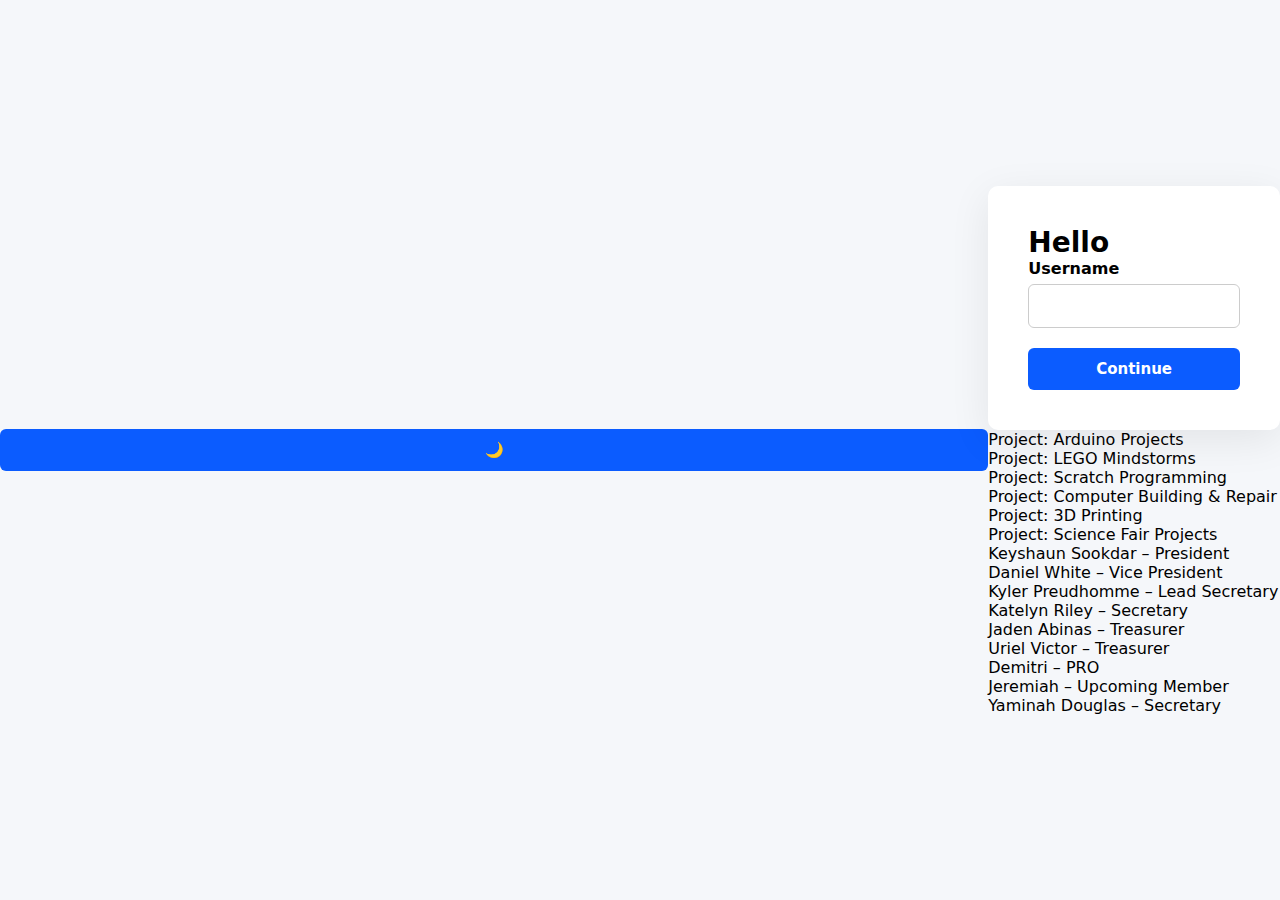
<file: index.html>
<!DOCTYPE html><html lang="en"><head>
<meta charset="UTF-8"><meta name="viewport" content="width=device-width,initial-scale=1">
<title>WSS IT Portal</title>
<link rel="stylesheet" href="style/index.css">
</head><body>

<button id="themeToggle">🌙</button>

<div class="login-wrap">
  <div class="login-card">
    <h1>Hello</h1>
    <label>Username</label>
    <input id="username" autocomplete="off">
    <button id="loginBtn">Continue</button>
  </div>

  <div class="waterfall">
    <div id="flow"></div>
  </div>
</div>
<script src="mdetector.js"></script>

<script src="javascript/login.js"></script>
</body></html>
</file>
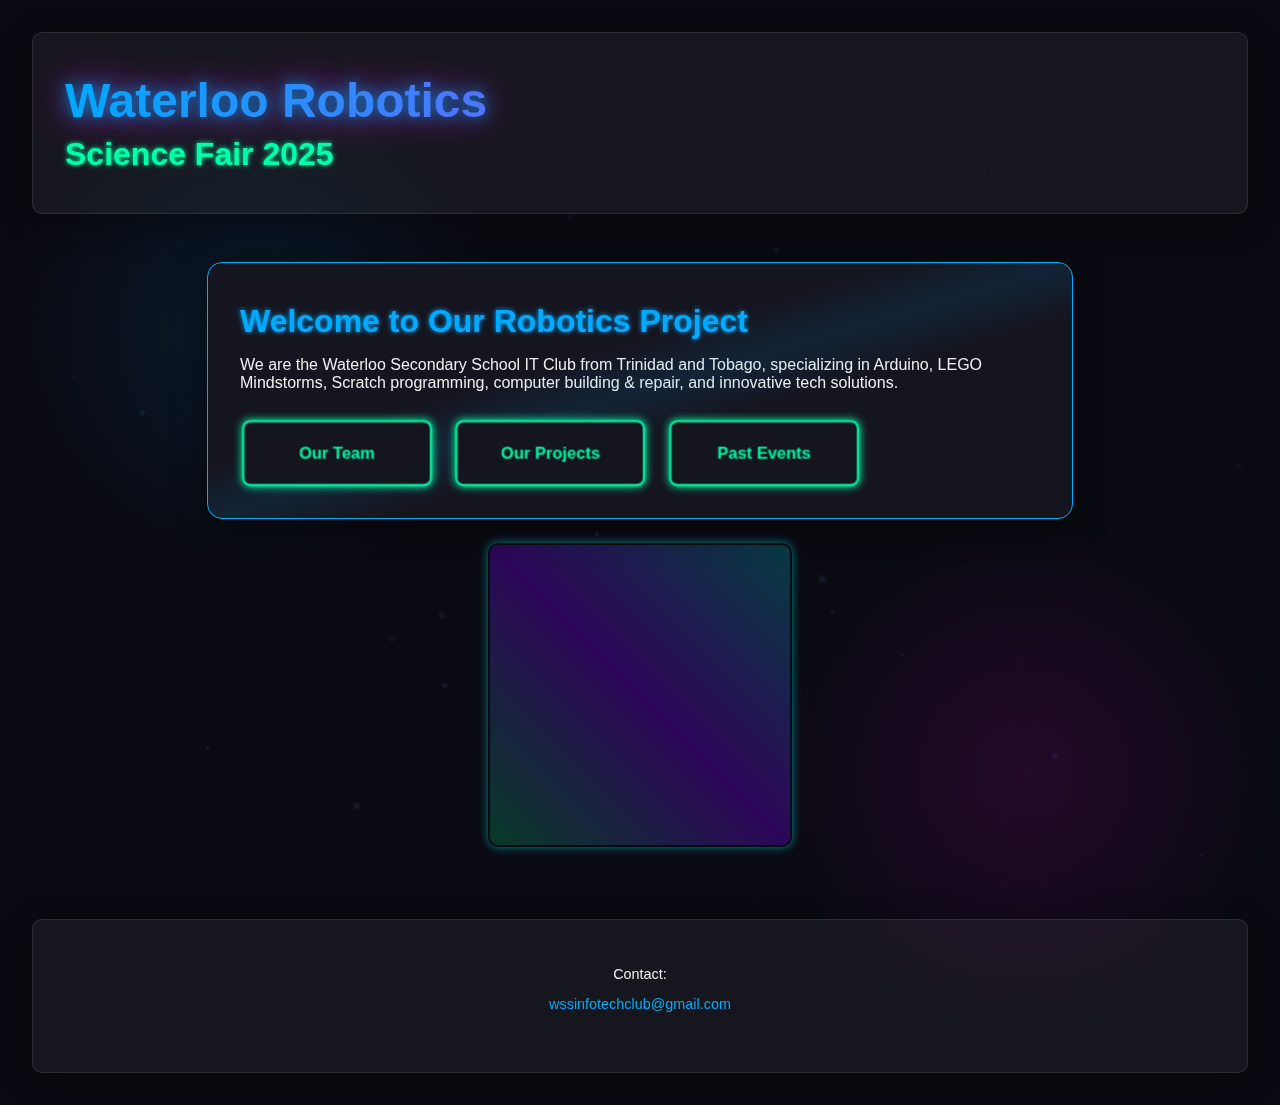
<file: Index.html>
<!DOCTYPE html>
<html lang="en">
<head>
    <meta charset="UTF-8">
    <meta name="viewport" content="width=device-width, initial-scale=1.0, maximum-scale=1.0, user-scalable=no">
    <meta name="theme-color" content="#0a0a12">
    <meta name="apple-mobile-web-app-capable" content="yes">
    <meta name="apple-mobile-web-app-status-bar-style" content="black-translucent">
    <title>Waterloo Robotics - Science Fair 2025</title>
    <link rel="icon" href="https://i.postimg.cc/KzJpnb3x/Robotic-Logo.png" type="image/png">
    <link rel="apple-touch-icon" href="https://i.postimg.cc/KzJpnb3x/Robotic-Logo.png">
    <link rel="manifest" href="manifest.json">
    <style>
        :root {
            --neon-blue: #0af;
            --neon-pink: #f0f;
            --neon-green: #0fa;
            --dark-bg: #0a0a12;
            --dark-card: #151520;
            --glass: rgba(255, 255, 255, 0.05);
        }

        @font-face {
            font-family: 'Orbitron';
            src: url('https://fonts.googleapis.com/css2?family=Orbitron:wght@400;700&display=swap');
        }
        
        @font-face {
            font-family: 'Rajdhani';
            src: url('https://fonts.googleapis.com/css2?family=Rajdhani:wght@400;600&display=swap');
        }
        
        body {
            background-color: var(--dark-bg);
            color: #eee;
            font-family: 'Rajdhani', sans-serif;
            margin: 0;
            padding: 0;
            min-height: 100vh;
            overflow-x: hidden;
            background-image: 
                radial-gradient(circle at 20% 30%, rgba(0, 170, 255, 0.1) 0%, transparent 20%),
                radial-gradient(circle at 80% 70%, rgba(255, 0, 255, 0.1) 0%, transparent 20%);
            touch-action: manipulation;
            -webkit-tap-highlight-color: transparent;
        }
        
        /* Mobile-first responsive design */
        .glass-panel {
            background: var(--glass);
            backdrop-filter: blur(10px);
            -webkit-backdrop-filter: blur(10px);
            border: 1px solid rgba(255, 255, 255, 0.1);
            border-radius: 10px;
            box-shadow: 0 8px 32px 0 rgba(0, 0, 0, 0.36);
            padding: 1rem;
            margin: 1rem;
        }
        
        h1, h2, h3 {
            font-family: 'Orbitron', sans-serif;
            margin: 0.5rem 0;
            word-wrap: break-word;
        }
        
        h1 {
            font-size: 2rem;
            background: linear-gradient(90deg, var(--neon-blue), var(--neon-pink));
            -webkit-background-clip: text;
            background-clip: text;
            color: transparent;
            text-shadow: 0 0 10px rgba(0, 170, 255, 0.3);
            position: relative;
        }
        
        h1::after {
            content: attr(data-text);
            position: absolute;
            top: 0;
            left: 0;
            z-index: -1;
            text-shadow: 0 0 20px var(--neon-blue), 0 0 40px var(--neon-pink);
            opacity: 0.7;
        }
        
        h2 {
            font-size: 1.5rem;
            color: var(--neon-green);
            text-shadow: 0 0 5px var(--neon-green);
        }
        
        .neon-text {
            color: var(--neon-blue);
            text-shadow: 0 0 5px var(--neon-blue);
        }
        
        .glow-text {
            animation: glow-pulse 2s infinite alternate;
        }
        
        @keyframes glow-pulse {
            from { text-shadow: 0 0 5px var(--neon-blue); }
            to { text-shadow: 0 0 15px var(--neon-blue), 0 0 20px var(--neon-pink); }
        }
        
        .content-3d {
            display: flex;
            flex-direction: column;
            align-items: center;
            justify-content: center;
            min-height: 60vh;
            padding: 1rem;
        }
        
        .floating-card {
            background: var(--dark-card);
            border-radius: 15px;
            padding: 1.5rem;
            width: 90%;
            max-width: 800px;
            box-shadow: 0 10px 30px rgba(0, 0, 0, 0.5);
            border: 1px solid var(--neon-blue);
            animation: float 6s ease-in-out infinite;
            position: relative;
            overflow: hidden;
        }
        
        .floating-card::before {
            content: '';
            position: absolute;
            top: -50%;
            left: -50%;
            width: 200%;
            height: 200%;
            background: linear-gradient(
                to bottom right,
                transparent 45%,
                rgba(0, 170, 255, 0.1) 50%,
                transparent 55%
            );
            animation: shine 4s infinite;
        }
        
        @keyframes float {
            0% { transform: translateY(0px); }
            50% { transform: translateY(-10px); }
            100% { transform: translateY(0px); }
        }
        
        @keyframes shine {
            from { transform: rotate(0deg); }
            to { transform: rotate(360deg); }
        }
        
        /* Responsive Button Styles */
        .button-group {
            display: flex;
            flex-direction: column;
            gap: 1rem;
            margin-top: 1.5rem;
            width: 100%;
            align-items: center;
        }
        
        .btn-3d {
            position: relative;
            border: none;
            background: transparent;
            padding: 0;
            cursor: pointer;
            perspective: 500px;
            font-family: 'Orbitron', sans-serif;
            font-size: 0.9rem;
            font-weight: bold;
            width: 100%;
            max-width: 220px;
            height: 50px;
            margin: 0.3rem;
            transform-style: preserve-3d;
        }
        
        .btn-3d-front, .btn-3d-back {
            position: absolute;
            top: 0;
            left: 0;
            width: 100%;
            height: 100%;
            display: flex;
            align-items: center;
            justify-content: center;
            border-radius: 8px;
            backface-visibility: hidden;
            transition: all 0.3s ease;
        }
        
        .btn-3d-front {
            background: var(--dark-card);
            color: var(--neon-green);
            border: 2px solid var(--neon-green);
            transform: translateZ(15px);
            box-shadow: 0 0 8px var(--neon-green);
        }
        
        .btn-3d-back {
            background: var(--neon-green);
            transform: translateZ(-8px);
            opacity: 0.3;
        }
        
        .btn-3d:hover .btn-3d-front,
        .btn-3d:focus .btn-3d-front {
            transform: translateZ(25px);
            box-shadow: 0 0 15px var(--neon-green);
        }
        
        .btn-3d:hover .btn-3d-back,
        .btn-3d:focus .btn-3d-back {
            transform: translateZ(-15px);
            opacity: 0.6;
        }
        
        .holographic-link {
            color: var(--neon-blue);
            text-decoration: none;
            position: relative;
            transition: all 0.3s ease;
        }
        
        .holographic-link:hover,
        .holographic-link:focus {
            text-shadow: 0 0 10px var(--neon-blue);
        }
        
        .holographic-link::after {
            content: '';
            position: absolute;
            bottom: -2px;
            left: 0;
            width: 100%;
            height: 2px;
            background: var(--neon-blue);
            transform: scaleX(0);
            transition: transform 0.3s ease;
        }
        
        .holographic-link:hover::after,
        .holographic-link:focus::after {
            transform: scaleX(1);
        }
        
        footer {
            text-align: center;
            padding: 1rem;
            margin-top: 1.5rem;
            font-size: 0.9rem;
        }
        
        #particles-3d {
            position: fixed;
            top: 0;
            left: 0;
            width: 100%;
            height: 100%;
            z-index: -1;
            opacity: 0.2;
        }
        
        #robot-model {
            width: 200px;
            height: 200px;
            margin: 1.5rem auto;
            border: 2px solid transparent;
            border-radius: 10px;
            background-image: url('https://i.postimg.cc/KzJpnb3x/Robotic-Logo.png');
            background-size: contain;
            background-repeat: no-repeat;
            background-position: center;
            position: relative;
            overflow: hidden;
            transition: all 0.5s ease;
            box-shadow: 0 0 10px rgba(0, 255, 255, 0.5);
            cursor: pointer;
            display: block;
            background-color: transparent;
            padding: 0;
        }
        
        #robot-model::before {
            content: '';
            position: absolute;
            top: -50%;
            left: -50%;
            width: 200%;
            height: 200%;
            background: linear-gradient(
                45deg,
                rgba(0, 255, 255, 0.1) 0%,
                rgba(0, 255, 127, 0.2) 25%,
                rgba(127, 0, 255, 0.3) 50%,
                rgba(0, 255, 255, 0.2) 75%,
                rgba(0, 255, 127, 0.1) 100%
            );
            transform: rotate(0deg);
            transition: all 1s ease;
            z-index: -1;
        }
        
        #robot-model:hover,
        #robot-model:focus {
            animation: pulse 2s infinite;
            box-shadow: 
                0 0 15px rgba(0, 255, 255, 0.8),
                0 0 30px rgba(0, 255, 127, 0.6),
                0 0 45px rgba(127, 0, 255, 0.4);
            transform: scale(1.02);
            border-color: rgba(0, 255, 255, 0.5);
            outline: none;
        }
        
        #robot-model:hover::before,
        #robot-model:focus::before {
            animation: rotateGradient 4s linear infinite;
        }
        
        @keyframes pulse {
            0% {
                box-shadow: 
                    0 0 15px rgba(0, 255, 255, 0.8),
                    0 0 30px rgba(0, 255, 127, 0.6),
                    0 0 45px rgba(127, 0, 255, 0.4);
            }
            50% {
                box-shadow: 
                    0 0 20px rgba(0, 255, 255, 1),
                    0 0 40px rgba(0, 255, 127, 0.8),
                    0 0 60px rgba(127, 0, 255, 0.6);
            }
            100% {
                box-shadow: 
                    0 0 15px rgba(0, 255, 255, 0.8),
                    0 0 30px rgba(0, 255, 127, 0.6),
                    0 0 45px rgba(127, 0, 255, 0.4);
            }
        }
        
        @keyframes rotateGradient {
            0% { transform: rotate(0deg); }
            100% { transform: rotate(360deg); }
        }
        
        .fade-in {
            animation: fadeIn 1.5s ease-out;
        }
        
        @keyframes fadeIn {
            from { opacity: 0; transform: translateY(20px); }
            to { opacity: 1; transform: translateY(0); }
        }
        
        /* Mobile menu toggle */
        .menu-toggle {
            display: none;
            position: fixed;
            top: 1rem;
            right: 1rem;
            width: 40px;
            height: 40px;
            background: var(--dark-card);
            border: 2px solid var(--neon-green);
            border-radius: 5px;
            z-index: 1000;
            cursor: pointer;
            justify-content: center;
            align-items: center;
            flex-direction: column;
            gap: 5px;
            padding: 5px;
        }
        
        .menu-toggle span {
            display: block;
            width: 70%;
            height: 2px;
            background: var(--neon-green);
            transition: all 0.3s ease;
        }
        
        .menu-toggle.active span:nth-child(1) {
            transform: translateY(7px) rotate(45deg);
        }
        
        .menu-toggle.active span:nth-child(2) {
            opacity: 0;
        }
        
        .menu-toggle.active span:nth-child(3) {
            transform: translateY(-7px) rotate(-45deg);
        }
        
        /* Mobile navigation */
        .mobile-nav {
            position: fixed;
            top: 0;
            right: -100%;
            width: 70%;
            max-width: 300px;
            height: 100vh;
            background: var(--dark-bg);
            border-left: 1px solid var(--neon-blue);
            z-index: 999;
            transition: right 0.3s ease;
            padding: 4rem 1rem 1rem;
            box-shadow: -5px 0 15px rgba(0, 0, 0, 0.5);
        }
        
        .mobile-nav.active {
            right: 0;
        }
        
        .mobile-nav .button-group {
            flex-direction: column;
            margin-top: 2rem;
        }
        
        /* Backdrop for mobile menu */
        .menu-backdrop {
            position: fixed;
            top: 0;
            left: 0;
            width: 100%;
            height: 100%;
            background: rgba(0, 0, 0, 0.7);
            z-index: 998;
            opacity: 0;
            pointer-events: none;
            transition: opacity 0.3s ease;
        }
        
        .menu-backdrop.active {
            opacity: 1;
            pointer-events: all;
        }
        
        /* Tap targets for mobile */
        a, button, [role="button"] {
            min-width: 44px;
            min-height: 44px;
            display: flex;
            align-items: center;
            justify-content: center;
        }
        
        /* Responsive adjustments */
        @media (min-width: 600px) {
            .glass-panel {
                padding: 1.5rem;
                margin: 1.5rem;
            }
            
            h1 {
                font-size: 2.5rem;
            }
            
            h2 {
                font-size: 1.8rem;
            }
            
            .floating-card {
                padding: 2rem;
            }
            
            .button-group {
                flex-direction: row;
                gap: 1.5rem;
            }
            
            .btn-3d {
                width: 160px;
                height: 55px;
                font-size: 1rem;
            }
            
            #robot-model {
                width: 250px;
                height: 250px;
            }
        }
        
        @media (min-width: 768px) {
            .glass-panel {
                padding: 2rem;
                margin: 2rem;
            }
            
            h1 {
                font-size: 3rem;
            }
            
            h2 {
                font-size: 2rem;
            }
            
            .button-group {
                flex-direction: row;
            }
            
            .btn-3d {
                width: 180px;
                height: 60px;
            }
            
            #robot-model {
                width: 300px;
                height: 300px;
            }
            
            .menu-toggle {
                display: none;
            }
            
            .mobile-nav {
                display: none;
            }
        }
        
        /* Orientation specific styles */
        @media (orientation: landscape) and (max-height: 500px) {
            .content-3d {
                min-height: 80vh;
                padding: 0.5rem;
            }
            
            .floating-card {
                padding: 1rem;
            }
            
            #robot-model {
                width: 150px;
                height: 150px;
                margin: 0.5rem auto;
            }
        }
    </style>
</head>
<body>
    <div class="particles-3d" id="particles-3d"></div>
    
    <!-- Mobile Menu Toggle -->
    <button class="menu-toggle" id="menuToggle" aria-label="Toggle menu" aria-expanded="false">
        <span></span>
        <span></span>
        <span></span>
    </button>
    
    <!-- Mobile Navigation -->
    <nav class="mobile-nav" id="mobileNav">
        <div class="button-group">
            <button class="btn-3d" onclick="navigateTo('Preview.html')">
                <div class="btn-3d-front">Our Team</div>
                <div class="btn-3d-back"></div>
            </button>
            <button class="btn-3d" onclick="navigateTo('AboutUs.html')">
                <div class="btn-3d-front">Our Projects</div>
                <div class="btn-3d-back"></div>
            </button>
            <button class="btn-3d" onclick="navigateTo('PastEvents.html')">
                <div class="btn-3d-front">Past Events</div>
                <div class="btn-3d-back"></div>
            </button>
            <button class="btn-3d" onclick="navigateTo('Xslss.html')">
                <div class="btn-3d-front">Robot Demo</div>
                <div class="btn-3d-back"></div>
            </button>
        </div>
    </nav>
    
    <div class="menu-backdrop" id="menuBackdrop"></div>
    
    <header class="glass-panel fade-in">
        <h1 data-text="Waterloo Robotics">Waterloo Robotics</h1>
        <h2 class="gradient-text">Science Fair 2025</h2>
    </header>

    <main class="content-3d">
        <div class="intro-content floating-card">
            <h2 class="neon-text">Welcome to Our Robotics Project</h2>
            <p class="glow-text">We are the Waterloo Secondary School IT Club from Trinidad and Tobago, specializing in Arduino, LEGO Mindstorms, Scratch programming, computer building & repair, and innovative tech solutions.</p>
            
            <div class="button-group">
                <button class="btn-3d" onclick="navigateTo('Preview.html')">
                    <div class="btn-3d-front">Our Team</div>
                    <div class="btn-3d-back"></div>
                </button>
                <button class="btn-3d" onclick="navigateTo('AboutUs.html')">
                    <div class="btn-3d-front">Our Projects</div>
                    <div class="btn-3d-back"></div>
                </button>
                <button class="btn-3d" onclick="navigateTo('PastEvents.html')">
                    <div class="btn-3d-front">Past Events</div>
                    <div class="btn-3d-back"></div>
                </button>
            </div>
        </div>
        
        <div class="robot-model" id="robot-model" tabindex="0" role="button" aria-label="View robot demo"></div>
    </main>

    <footer class="glass-panel">
        <p>Contact: <a href="mailto:wssinfotechclub@gmail.com" class="holographic-link">wssinfotechclub@gmail.com</a></p>
    </footer>

    <!-- Web App Manifest -->
    <script>
        if ('serviceWorker' in navigator) {
            window.addEventListener('load', () => {
                navigator.serviceWorker.register('sw.js').then(registration => {
                    console.log('ServiceWorker registration successful');
                }).catch(err => {
                    console.log('ServiceWorker registration failed: ', err);
                });
            });
        }
    </script>

    <script>
        function navigateTo(page) {
            window.location.href = page;
        }
        
        // Mobile menu functionality
        const menuToggle = document.getElementById('menuToggle');
        const mobileNav = document.getElementById('mobileNav');
        const menuBackdrop = document.getElementById('menuBackdrop');
        
        menuToggle.addEventListener('click', function() {
            this.classList.toggle('active');
            mobileNav.classList.toggle('active');
            menuBackdrop.classList.toggle('active');
            this.setAttribute('aria-expanded', this.classList.contains('active'));
        });
        
        menuBackdrop.addEventListener('click', function() {
            menuToggle.classList.remove('active');
            mobileNav.classList.remove('active');
            this.classList.remove('active');
            menuToggle.setAttribute('aria-expanded', 'false');
        });
        
        // Close menu when clicking on a nav item
        document.querySelectorAll('.mobile-nav .btn-3d').forEach(item => {
            item.addEventListener('click', function() {
                menuToggle.classList.remove('active');
                mobileNav.classList.remove('active');
                menuBackdrop.classList.remove('active');
                menuToggle.setAttribute('aria-expanded', 'false');
            });
        });
        
        // Touch device detection
        function isTouchDevice() {
            return 'ontouchstart' in window || navigator.maxTouchPoints;
        }
        
        if (isTouchDevice()) {
            document.body.classList.add('touch-device');
        }
        
        // Path typing animation
        const pathText = "WSS_IT_CLUB";
        let pathIndex = 0;
        let isAdding = true;
        
        function updatePath() {
            const currentPath = window.location.pathname.split('/');
            const basePath = currentPath.slice(0, -1).join('/') + '/';
            
            if (isAdding) {
                window.history.pushState({}, '', basePath + pathText.substring(0, pathIndex + 1));
                pathIndex++;
                if (pathIndex === pathText.length) {
                    setTimeout(() => { isAdding = false; }, 1000);
                }
            } else {
                window.history.pushState({}, '', basePath + pathText.substring(0, pathIndex - 1));
                pathIndex--;
                if (pathIndex === 0) {
                    isAdding = true;
                }
            }
            
            setTimeout(updatePath, isAdding ? 150 : 50);
        }
        
        document.addEventListener('DOMContentLoaded', function() {
            // Particle effect
            const particlesContainer = document.getElementById('particles-3d');
            const particleCount = window.innerWidth < 768 ? 30 : 50;
            
            for (let i = 0; i < particleCount; i++) {
                const particle = document.createElement('div');
                particle.style.position = 'absolute';
                particle.style.width = Math.random() * 5 + 2 + 'px';
                particle.style.height = particle.style.width;
                particle.style.background = `hsl(${Math.random() * 60 + 180}, 100%, 70%)`;
                particle.style.borderRadius = '50%';
                particle.style.boxShadow = `0 0 ${Math.random() * 10 + 5}px currentColor`;
                particle.style.left = Math.random() * 100 + '%';
                particle.style.top = Math.random() * 100 + '%';
                particle.style.opacity = Math.random() * 0.5 + 0.1;
                
                const duration = Math.random() * 20 + 10;
                particle.style.animation = `float-particle ${duration}s infinite ease-in-out`;
                
                const keyframes = `
                    @keyframes float-particle {
                        0% { transform: translate(0, 0); }
                        25% { transform: translate(${Math.random() * 100 - 50}px, ${Math.random() * 100 - 50}px); }
                        50% { transform: translate(${Math.random() * 100 - 50}px, ${Math.random() * 100 - 50}px); }
                        75% { transform: translate(${Math.random() * 100 - 50}px, ${Math.random() * 100 - 50}px); }
                        100% { transform: translate(0, 0); }
                    }
                `;
                
                const style = document.createElement('style');
                style.innerHTML = keyframes;
                document.head.appendChild(style);
                
                particlesContainer.appendChild(particle);
            }
            
            // Add click event to robot model
            const robotModel = document.getElementById('robot-model');
            if (robotModel) {
                robotModel.addEventListener('click', function() {
                    navigateTo('Xslss.html');
                });
                
                // Add keyboard accessibility
                robotModel.addEventListener('keydown', function(e) {
                    if (e.key === 'Enter' || e.key === ' ') {
                        navigateTo('Xslss.html');
                    }
                });
            }
            
            // Start path animation after short delay
            setTimeout(updatePath, 500);
            
            // Hide menu toggle on desktop
            function checkScreenSize() {
                if (window.innerWidth >= 768) {
                    menuToggle.style.display = 'none';
                    mobileNav.style.display = 'none';
                    menuBackdrop.style.display = 'none';
                } else {
                    menuToggle.style.display = 'flex';
                    mobileNav.style.display = 'block';
                    menuBackdrop.style.display = 'block';
                }
            }
            
            window.addEventListener('resize', checkScreenSize);
            checkScreenSize();
        });
    </script>
</body>
</html>
</file>
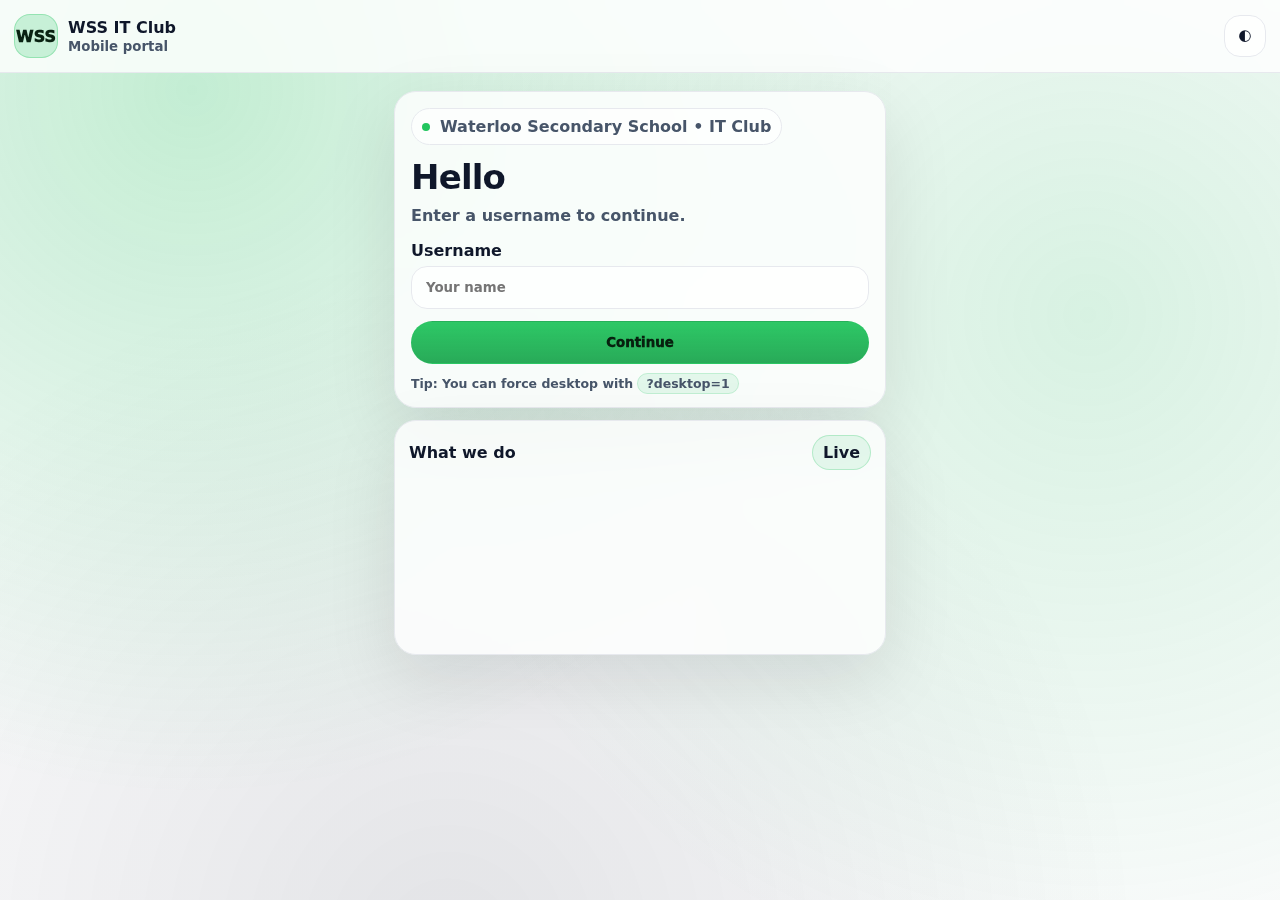
<file: m/index.html>
<!doctype html><html lang="en"><head>
<meta charset="utf-8"><meta name="viewport" content="width=device-width,initial-scale=1,viewport-fit=cover">
<title>WSS IT Club</title><link rel="stylesheet" href="style/index.css">
<meta name="theme-color" content="#22c55e">
</head><body>
<div class="bg"></div>
<header class="top">
  <div class="brand"><span class="mark">WSS</span><div class="btxt"><b>WSS IT Club</b><small>Mobile portal</small></div></div>
  <button class="icon" id="theme" aria-label="Theme">🌓</button>
</header>

<main class="wrap">
  <section class="card">
    <div class="badge"><span class="dot"></span> Waterloo Secondary School • IT Club</div>
    <h1>Hello</h1>
    <p class="muted">Enter a username to continue.</p>
    <label class="lab" for="username">Username</label>
    <input id="username" inputmode="text" autocomplete="off" placeholder="Your name">
    <button id="loginBtn" class="btn">Continue</button>
    <p class="tiny">Tip: You can force desktop with <code>?desktop=1</code></p>
  </section>

  <section class="water">
    <div class="whead"><b>What we do</b><span class="pill">Live</span></div>
    <div class="flow"><div id="flow"></div></div>
  </section>
</main>

<script src="javascript/login.js"></script>
<script>
(()=>{document.documentElement.dataset.theme=localStorage.theme||"light";
document.getElementById("theme").onclick=()=>{document.documentElement.dataset.theme=document.documentElement.dataset.theme==="dark"?"light":"dark";localStorage.theme=document.documentElement.dataset.theme};})();
</script>
</body></html>
</file>
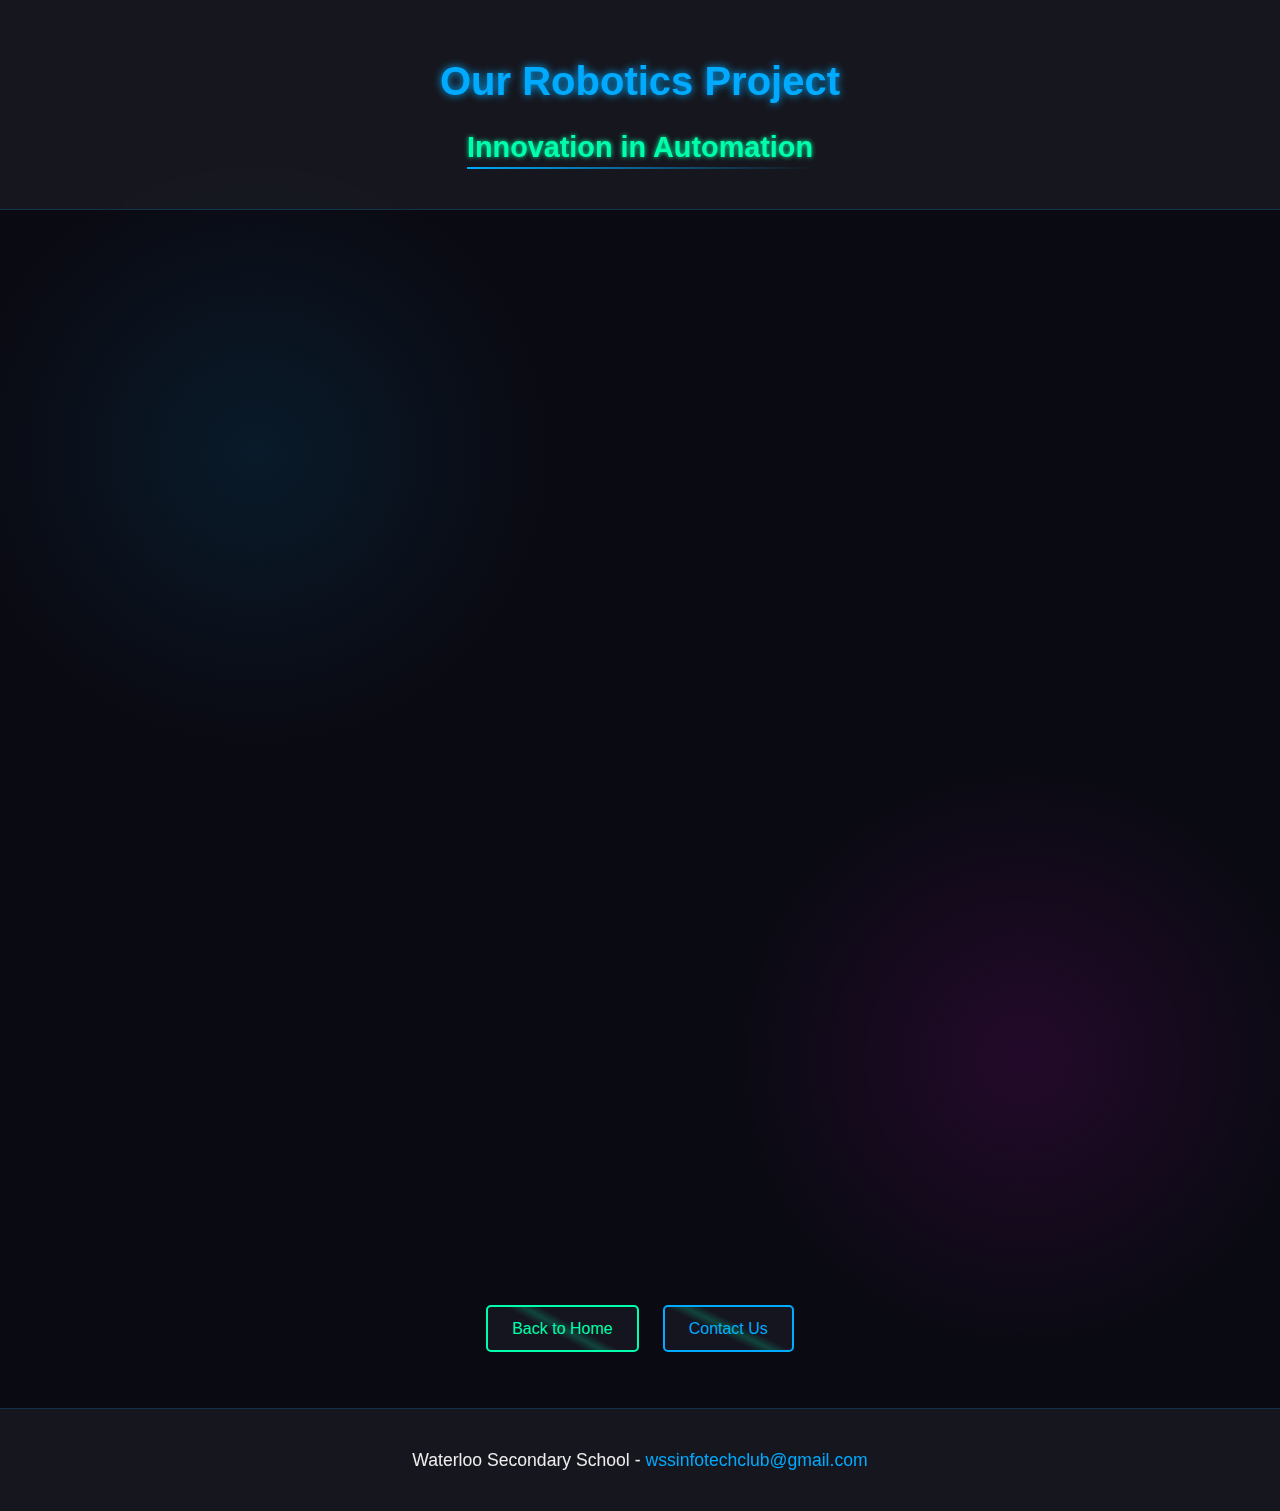
<file: AboutUs.html>
<!DOCTYPE html>
<html lang="en">
<head>
    <meta charset="UTF-8">
    <meta name="viewport" content="width=device-width, initial-scale=1.0, maximum-scale=1.0, user-scalable=no">
    <meta name="theme-color" content="#0a0a12">
    <meta name="apple-mobile-web-app-capable" content="yes">
    <meta name="apple-mobile-web-app-status-bar-style" content="black-translucent">
    <title>About Our Project - Waterloo Robotics</title>
    <link rel="icon" href="https://i.postimg.cc/KzJpnb3x/Robotic-Logo.png" type="image/png">
    <link rel="apple-touch-icon" href="https://i.postimg.cc/KzJpnb3x/Robotic-Logo.png">
    <link rel="manifest" href="manifest.json">
    <style>
        /* Shared styles with Index.html */
        :root {
            --neon-blue: #0af;
            --neon-pink: #f0f;
            --neon-green: #0fa;
            --dark-bg: #0a0a12;
            --dark-card: #151520;
            --glass: rgba(255, 255, 255, 0.05);
        }
        
        @font-face {
            font-family: 'Orbitron';
            src: url('https://fonts.googleapis.com/css2?family=Orbitron:wght@400;700&display=swap');
        }
        
        @font-face {
            font-family: 'Rajdhani';
            src: url('https://fonts.googleapis.com/css2?family=Rajdhani:wght@400;600&display=swap');
        }
        
        body {
            background-color: var(--dark-bg);
            color: #eee;
            font-family: 'Rajdhani', sans-serif;
            margin: 0;
            padding: 0;
            min-height: 100vh;
            overflow-x: hidden;
            background-image: 
                radial-gradient(circle at 20% 30%, rgba(0, 170, 255, 0.1) 0%, transparent 20%),
                radial-gradient(circle at 80% 70%, rgba(255, 0, 255, 0.1) 0%, transparent 20%);
            touch-action: manipulation;
            -webkit-tap-highlight-color: transparent;
        }
        
        header {
            text-align: center;
            padding: 1.5rem;
            background: var(--glass);
            backdrop-filter: blur(10px);
            -webkit-backdrop-filter: blur(10px);
            margin-bottom: 1.5rem;
            border-bottom: 1px solid rgba(0, 170, 255, 0.2);
        }
        
        h1, h2, h3 {
            font-family: 'Orbitron', sans-serif;
            word-wrap: break-word;
        }
        
        h1 {
            font-size: 1.8rem;
            color: var(--neon-blue);
            text-shadow: 0 0 8px var(--neon-blue);
            margin-bottom: 0.5rem;
        }
        
        h2 {
            font-size: 1.5rem;
            color: var(--neon-green);
            text-shadow: 0 0 5px var(--neon-green);
            margin: 1.2rem 0 0.8rem;
            position: relative;
            display: inline-block;
        }
        
        h2::after {
            content: '';
            position: absolute;
            bottom: -5px;
            left: 0;
            width: 100%;
            height: 2px;
            background: linear-gradient(90deg, var(--neon-blue), transparent);
        }
        
        .container {
            max-width: 900px;
            margin: 0 auto;
            padding: 0 1.5rem 1.5rem;
        }
        
        section {
            background: var(--dark-card);
            border-radius: 8px;
            padding: 1.2rem;
            margin-bottom: 1.5rem;
            border: 1px solid rgba(0, 170, 255, 0.2);
            box-shadow: 0 4px 12px rgba(0, 0, 0, 0.3);
            position: relative;
            overflow: hidden;
        }
        
        section::before {
            content: '';
            position: absolute;
            top: 0;
            left: 0;
            width: 3px;
            height: 100%;
            background: linear-gradient(to bottom, var(--neon-blue), var(--neon-pink));
        }
        
        p, li {
            line-height: 1.6;
            font-size: 1rem;
        }
        
        ul {
            padding-left: 1.2rem;
        }
        
        li {
            margin-bottom: 0.5rem;
            position: relative;
        }
        
        li::before {
            content: '▹';
            position: absolute;
            left: -1.2rem;
            color: var(--neon-green);
        }
        
        strong {
            color: var(--neon-blue);
        }
        
        .feature-item, .tech-list li {
            padding-left: 0.8rem;
            margin-bottom: 0.8rem;
            border-left: 2px solid var(--neon-green);
            transition: all 0.3s ease;
        }
        
        .feature-item:hover, .tech-list li:hover {
            border-left: 2px solid var(--neon-blue);
            transform: translateX(5px);
        }
        
        .fair-details p {
            margin-bottom: 0.5rem;
        }
        
        .button-group {
            display: flex;
            flex-direction: column;
            justify-content: center;
            gap: 1rem;
            margin-top: 1.5rem;
            width: 100%;
        }
        
        .btn {
            background: var(--dark-card);
            color: var(--neon-green);
            border: 2px solid var(--neon-green);
            padding: 0.8rem;
            font-family: 'Orbitron', sans-serif;
            font-size: 1rem;
            border-radius: 5px;
            cursor: pointer;
            transition: all 0.3s ease;
            position: relative;
            overflow: hidden;
            min-width: 44px;
            min-height: 44px;
            display: flex;
            align-items: center;
            justify-content: center;
            text-align: center;
        }
        
        .btn:hover,
        .btn:focus {
            background: rgba(0, 255, 170, 0.1);
            box-shadow: 0 0 12px var(--neon-green);
            transform: translateY(-2px);
            outline: none;
        }
        
        .btn::before {
            content: '';
            position: absolute;
            top: -50%;
            left: -50%;
            width: 200%;
            height: 200%;
            background: linear-gradient(
                to bottom right,
                transparent 45%,
                rgba(0, 255, 170, 0.2) 50%,
                transparent 55%
            );
            transform: rotate(45deg);
            transition: all 0.5s ease;
        }
        
        .btn:hover::before,
        .btn:focus::before {
            left: 100%;
        }
        
        .btn-secondary {
            border-color: var(--neon-blue);
            color: var(--neon-blue);
        }
        
        .btn-secondary:hover,
        .btn-secondary:focus {
            background: rgba(0, 170, 255, 0.1);
            box-shadow: 0 0 12px var(--neon-blue);
        }
        
        footer {
            text-align: center;
            padding: 1.2rem;
            margin-top: 1.5rem;
            background: var(--glass);
            backdrop-filter: blur(10px);
            -webkit-backdrop-filter: blur(10px);
            border-top: 1px solid rgba(0, 170, 255, 0.2);
            font-size: 0.9rem;
        }
        
        .email-link {
            color: var(--neon-blue);
            text-decoration: none;
            transition: all 0.3s ease;
        }
        
        .email-link:hover,
        .email-link:focus {
            text-shadow: 0 0 8px var(--neon-blue);
            outline: none;
        }
        
        /* Animations */
        .slide-up {
            opacity: 0;
            transform: translateY(20px);
            animation: slideUp 0.8s forwards;
        }
        
        @keyframes slideUp {
            to {
                opacity: 1;
                transform: translateY(0);
            }
        }
        
        /* Mobile menu toggle */
        .menu-toggle {
            display: none;
            position: fixed;
            top: 1rem;
            right: 1rem;
            width: 40px;
            height: 40px;
            background: var(--dark-card);
            border: 2px solid var(--neon-green);
            border-radius: 5px;
            z-index: 1000;
            cursor: pointer;
            justify-content: center;
            align-items: center;
            flex-direction: column;
            gap: 5px;
            padding: 5px;
        }
        
        .menu-toggle span {
            display: block;
            width: 70%;
            height: 2px;
            background: var(--neon-green);
            transition: all 0.3s ease;
        }
        
        .menu-toggle.active span:nth-child(1) {
            transform: translateY(7px) rotate(45deg);
        }
        
        .menu-toggle.active span:nth-child(2) {
            opacity: 0;
        }
        
        .menu-toggle.active span:nth-child(3) {
            transform: translateY(-7px) rotate(-45deg);
        }
        
        /* Mobile navigation */
        .mobile-nav {
            position: fixed;
            top: 0;
            right: -100%;
            width: 70%;
            max-width: 300px;
            height: 100vh;
            background: var(--dark-bg);
            border-left: 1px solid var(--neon-blue);
            z-index: 999;
            transition: right 0.3s ease;
            padding: 4rem 1rem 1rem;
            box-shadow: -5px 0 15px rgba(0, 0, 0, 0.5);
        }
        
        .mobile-nav.active {
            right: 0;
        }
        
        .mobile-nav .button-group {
            flex-direction: column;
            margin-top: 2rem;
        }
        
        /* Backdrop for mobile menu */
        .menu-backdrop {
            position: fixed;
            top: 0;
            left: 0;
            width: 100%;
            height: 100%;
            background: rgba(0, 0, 0, 0.7);
            z-index: 998;
            opacity: 0;
            pointer-events: none;
            transition: opacity 0.3s ease;
        }
        
        .menu-backdrop.active {
            opacity: 1;
            pointer-events: all;
        }
        
        /* Responsive adjustments */
        @media (min-width: 600px) {
            header {
                padding: 2rem;
                margin-bottom: 2rem;
            }
            
            h1 {
                font-size: 2.2rem;
            }
            
            h2 {
                font-size: 1.7rem;
            }
            
            .container {
                padding: 0 2rem 2rem;
            }
            
            section {
                padding: 1.5rem;
                margin-bottom: 2rem;
                border-radius: 10px;
            }
            
            p, li {
                font-size: 1.1rem;
            }
            
            .button-group {
                flex-direction: row;
                gap: 1.5rem;
            }
            
            .btn {
                padding: 0.8rem 1.5rem;
            }
        }
        
        @media (min-width: 768px) {
            h1 {
                font-size: 2.5rem;
            }
            
            h2 {
                font-size: 1.8rem;
            }
            
            .menu-toggle {
                display: none;
            }
            
            .mobile-nav {
                display: none;
            }
        }
        
        /* Orientation specific styles */
        @media (orientation: landscape) and (max-height: 500px) {
            header {
                padding: 1rem;
            }
            
            .container {
                padding: 0 1rem 1rem;
            }
            
            section {
                padding: 1rem;
                margin-bottom: 1rem;
            }
            
            h1 {
                font-size: 1.5rem;
            }
            
            h2 {
                font-size: 1.2rem;
            }
            
            p, li {
                font-size: 0.9rem;
            }
        }
    </style>
</head>
<body>
    <!-- Mobile Menu Toggle -->
    <button class="menu-toggle" id="menuToggle" aria-label="Toggle menu" aria-expanded="false">
        <span></span>
        <span></span>
        <span></span>
    </button>
    
    <!-- Mobile Navigation -->
    <nav class="mobile-nav" id="mobileNav">
        <div class="button-group">
            <button class="btn" onclick="navigateTo('Index.html')">
                Home
            </button>
            <button class="btn" onclick="navigateTo('Preview.html')">
                Our Team
            </button>
            <button class="btn btn-secondary" onclick="navigateTo('AboutUs.html')">
                Our Projects
            </button>
            <button class="btn" onclick="navigateTo('PastEvents.html')">
                Past Events
            </button>
            <button class="btn" onclick="navigateTo('Xslss.html')">
                Robot Demo
            </button>
        </div>
    </nav>
    
    <div class="menu-backdrop" id="menuBackdrop"></div>
    
    <header role="banner">
        <h1>Our Robotics Project</h1>
        <h2>Innovation in Automation</h2>
    </header>

    <main class="container">
        <section class="slide-up" aria-labelledby="overview-heading">
            <h2 id="overview-heading">Project Overview</h2>
            <p>Our team from Waterloo Secondary School in Trinidad and Tobago has developed an innovative robotics solution that combines Arduino microcontrollers with LEGO Mindstorms to create an educational platform for teaching STEM concepts.</p>
            
            <h3>Key Features:</h3>
            <ul class="feature-list">
                <li class="feature-item"><strong>Hybrid Platform:</strong> Combines Arduino's flexibility with LEGO's buildability</li>
                <li class="feature-item"><strong>Scratch Programming:</strong> Accessible coding interface for beginners</li>
                <li class="feature-item"><strong>Modular Design:</strong> Components can be rearranged for different projects</li>
            </ul>
        </section>

        <section class="slide-up" style="animation-delay: 0.2s;" aria-labelledby="tech-heading">
            <h2 id="tech-heading">Technology Stack</h2>
            <p>We utilized cutting-edge technologies including:</p>
            <ul class="tech-list">
                <li><strong>Hardware:</strong> Arduino UNO, LEGO Mindstorms EV3, 3D printed components</li>
                <li><strong>Software:</strong> Scratch for EV3, Arduino IDE, Python for advanced functions</li>
                <li><strong>Innovations:</strong> Custom adapter to connect Arduino and LEGO systems</li>
            </ul>
        </section>

        <section class="slide-up" style="animation-delay: 0.4s;" aria-labelledby="fair-heading">
            <h2 id="fair-heading">Science Fair Details</h2>
            <div class="fair-details">
                <p><strong>Date:</strong> June 18th, 2025</p>
                <p><strong>Location:</strong> Matura Secondary School, Trinidad and Tobago</p>
                <p>Come see our live demonstration and learn more about our project!</p>
            </div>
        </section>

        <div class="button-group">
            <button class="btn" onclick="navigateTo('Index.html')" aria-label="Return to home page">Back to Home</button>
            <button class="btn btn-secondary" onclick="sendEmail()" aria-label="Contact us via email">Contact Us</button>
        </div>
    </main>

    <footer role="contentinfo">
        <p>Waterloo Secondary School - <a href="mailto:wssinfotechclub@gmail.com" class="email-link">wssinfotechclub@gmail.com</a></p>
    </footer>

    <script>
        function navigateTo(page) {
            window.location.href = page;
        }
        
        function sendEmail() {
            window.location.href = "mailto:wssinfotechclub@gmail.com";
        }
        
        // Mobile menu functionality
        const menuToggle = document.getElementById('menuToggle');
        const mobileNav = document.getElementById('mobileNav');
        const menuBackdrop = document.getElementById('menuBackdrop');
        
        menuToggle.addEventListener('click', function() {
            this.classList.toggle('active');
            mobileNav.classList.toggle('active');
            menuBackdrop.classList.toggle('active');
            this.setAttribute('aria-expanded', this.classList.contains('active'));
        });
        
        menuBackdrop.addEventListener('click', function() {
            menuToggle.classList.remove('active');
            mobileNav.classList.remove('active');
            this.classList.remove('active');
            menuToggle.setAttribute('aria-expanded', 'false');
        });
        
        // Close menu when clicking on a nav item
        document.querySelectorAll('.mobile-nav .btn').forEach(item => {
            item.addEventListener('click', function() {
                menuToggle.classList.remove('active');
                mobileNav.classList.remove('active');
                menuBackdrop.classList.remove('active');
                menuToggle.setAttribute('aria-expanded', 'false');
            });
        });
        
        // Path typing animation
        const pathText = "WSS_IT_CLUB";
        let pathIndex = 0;
        let isAdding = true;
        
        function updatePath() {
            const currentPath = window.location.pathname.split('/');
            const basePath = currentPath.slice(0, -1).join('/') + '/';
            
            if (isAdding) {
                window.history.pushState({}, '', basePath + pathText.substring(0, pathIndex + 1));
                pathIndex++;
                if (pathIndex === pathText.length) {
                    setTimeout(() => { isAdding = false; }, 1000);
                }
            } else {
                window.history.pushState({}, '', basePath + pathText.substring(0, pathIndex - 1));
                pathIndex--;
                if (pathIndex === 0) {
                    isAdding = true;
                }
            }
            
            setTimeout(updatePath, isAdding ? 150 : 50);
        }
        
        document.addEventListener('DOMContentLoaded', function() {
            // Animate sections
            const sections = document.querySelectorAll('.slide-up');
            sections.forEach((section, index) => {
                section.style.animationDelay = `${index * 0.2}s`;
            });
            
            // Start path animation
            setTimeout(updatePath, 500);
            
            // Hide menu toggle on desktop
            function checkScreenSize() {
                if (window.innerWidth >= 768) {
                    menuToggle.style.display = 'none';
                    mobileNav.style.display = 'none';
                    menuBackdrop.style.display = 'none';
                } else {
                    menuToggle.style.display = 'flex';
                    mobileNav.style.display = 'block';
                    menuBackdrop.style.display = 'block';
                }
            }
            
            window.addEventListener('resize', checkScreenSize);
            checkScreenSize();
        });
    </script>
</body>
</html>
</file>
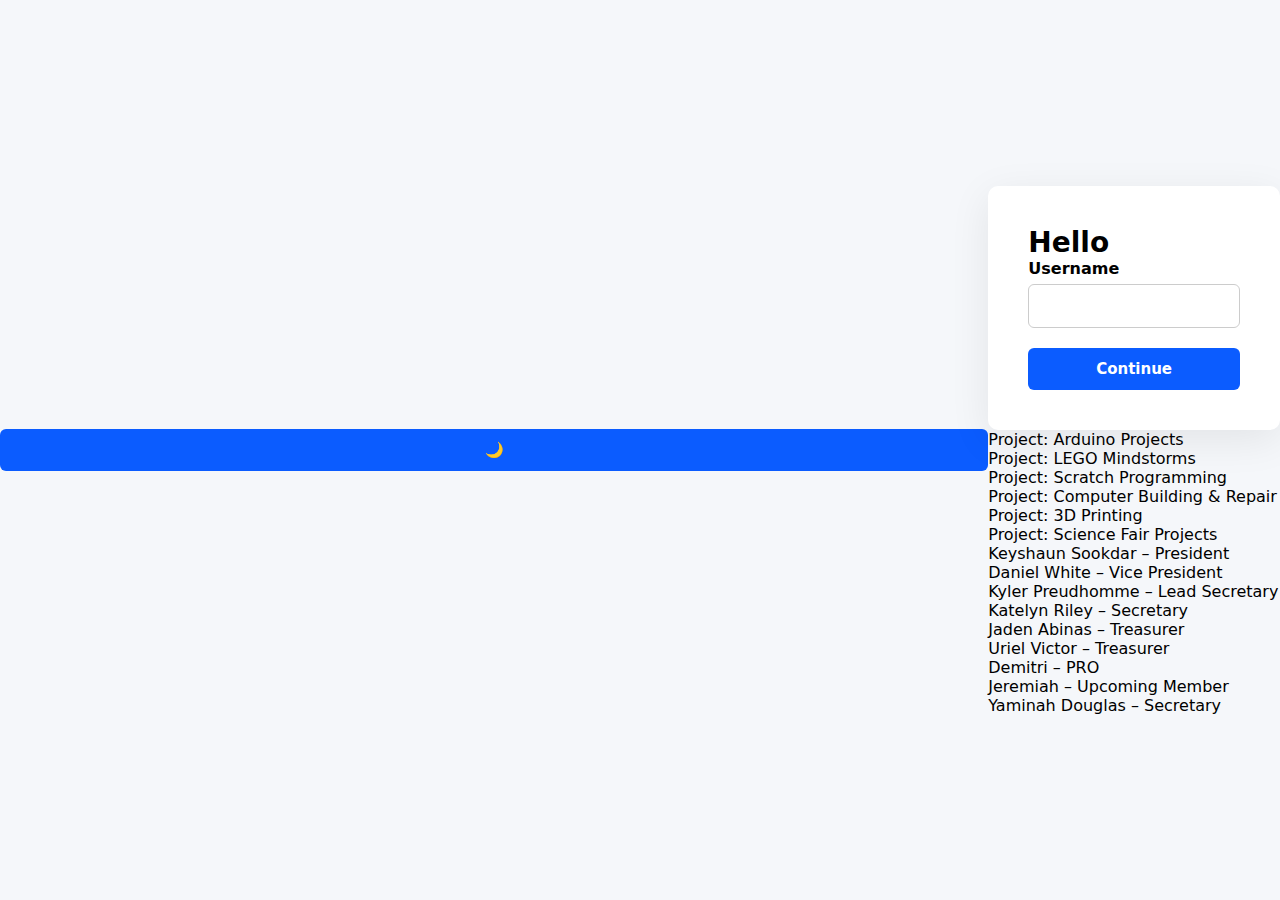
<file: main.html>
<!doctype html><html lang="en"><head>
<meta charset="utf-8"><meta name="viewport" content="width=device-width,initial-scale=1">
<title>WSS IT Club</title><link rel="stylesheet" href="style/main.css">
</head><body>
<header class="top">
  <a class="brand" href="#top"><span class="mark"></span><span class="btxt"><b>WSS IT Club</b><small id="hello"></small></span></a>
  <div class="right">
    <button class="icon" id="theme" title="Theme">🌓</button>
    <nav class="nav">
      <a class="navlink" href="#projects">Projects</a>
      <a class="navlink" href="shop.html">Shop</a>
      <a class="navlink" href="#contact">Contact</a>
    </nav>
  </div>
</header>

<div id="top" class="bg"><div class="grain"></div><div class="glow g1"></div><div class="glow g2"></div><div class="glow g3"></div></div>

<aside class="float floatL" id="floatL"></aside>
<aside class="float floatR" id="floatR"></aside>

<div class="modal" id="modal"><div class="modalCard" id="modalCard">
  <button class="icon close" id="close">✕</button>
  <div id="modalMedia"></div>
</div></div>

<main class="wrap">
  <section class="hero">
    <div class="hleft reveal">
      <div class="badge"><span class="dot"></span> Waterloo Secondary School • IT Club</div>
      <h1>Build, learn, and ship real tech — together.</h1>
      <p class="lead">A modern hub for our club’s robotics, hardware, software, and student-led projects. Clean, professional, and built for growth.</p>
      <div class="cta">
        <a class="btn primary" href="#projects">Explore Projects</a>
        <a class="btn ghost" href="#members">Meet Members</a>
      </div>
      <div class="mini">
        <div class="chip"><b id="statMembers">0</b><span>Members</span></div>
        <div class="chip"><b id="statExec">0</b><span>Executives</span></div>
        <div class="chip"><b id="statProjects">0</b><span>Projects</span></div>
      </div>
    </div>

    <div class="hright reveal">
      <div class="heroCard">
        <div class="heroTop">
          <div class="stack">
            <div class="avatarRow" id="avatars"></div>
            <div class="heroText">
              <b>Welcome back</b>
              <p>Scroll through a premium layout. Showcase media floats on the sides.</p>
            </div>
          </div>
          <div class="pill">Ready to build</div>
        </div>
        <div class="heroGrid">
          <div class="tile"><small>Focus</small><b>Innovation</b></div>
          <div class="tile"><small>Mode</small><b>Hands-on</b></div>
          <div class="tile"><small>Goal</small><b>Real projects</b></div>
          <div class="tile"><small>Community</small><b>Teamwork</b></div>
        </div>
      </div>
    </div>
  </section>

  <section class="split">
    <div class="sleft reveal">
      <small class="cap">OUR APPROACH</small>
      <h2>Practical technology, taught through real work.</h2>
      <p class="muted">We blend learning with building — hardware sessions, robotics, troubleshooting, software development, and showcase-ready results.</p>
    </div>
    <div class="sright">
      <article class="card reveal"><div class="tabbit">01</div><h3>Build & Repair</h3><p>PC hardware, diagnostics, and hands-on repairs. Learn how systems work from the inside out.</p><a class="more" href="#projects">More details</a></article>
      <article class="card reveal"><div class="tabbit">02</div><h3>Robotics & Control</h3><p>Arduino + LEGO Mindstorms. Sensors, logic, movement, and smart problem-solving.</p><a class="more" href="#projects">More details</a></article>
      <article class="card reveal"><div class="tabbit">03</div><h3>Software & Tools</h3><p>Web projects, automation, and useful tools for school and club operations.</p><a class="more" href="#projects">More details</a></article>
    </div>
  </section>

  <section id="projects" class="section">
    <div class="head reveal">
      <div>
        <small class="cap">PROJECTS</small>
        <h2>Student-built projects</h2>
        <p class="muted">Loaded from <code>database.json</code>.</p>
      </div>
      <div class="tools"><input id="projectSearch" class="search" placeholder="Search projects..." autocomplete="off"></div>
    </div>
    <div id="projectGrid" class="grid"></div>
  </section>

  <section id="members" class="section">
    <div class="head reveal">
      <div>
        <small class="cap">MEMBERS</small>
        <h2>The team behind the work</h2>
        <p class="muted">Profiles are pulled from <code>database.json</code>.</p>
      </div>
      <div class="tools">
        <button class="seg active" data-status="Executive">Executive</button>
        <button class="seg" data-status="Upcoming">Upcoming</button>
        <input id="memberSearch" class="search" placeholder="Search members..." autocomplete="off">
      </div>
    </div>
    <div id="memberGrid" class="grid"></div>
  </section>

  <section id="contact" class="section">
    <div class="head reveal">
      <div>
        <small class="cap">CONTACT</small>
        <h2>Reach the team</h2>
        <p class="muted">For partnerships, support, events, and school coordination.</p>
      </div>
    </div>
    <div class="grid">
      <div class="contact reveal"><h3>Keyshaun Sookdar</h3><p class="muted">Leader of WSS IT CLUB</p><div class="kv"><span>Number</span><b>+1 (868) 739-3193</b></div><div class="kv"><span>Email</span><a class="link" href="mailto:KSookdar@proton.me">KSookdar@proton.me</a></div></div>
      <div class="contact reveal"><h3>Danual Bridgemohan</h3><p class="muted">Teacher/Supervisor of WSS IT CLUB</p><div class="kv"><span>Number</span><b>+1 (868) 460-3810</b></div></div>
      <div class="contact reveal"><h3>More contacts</h3><p class="muted">Add more staff, team leads, or department contacts here when ready.</p><button class="btn small" id="logout">Logout</button></div>
    </div>
  </section>

  <footer class="foot"><span>© <span id="yr"></span> WSS IT Club</span><span class="sep">•</span><span class="muted">Premium modern layout</span></footer>
</main>
<script src="mdetector.js"></script>

<script src="javascript/main.js"></script>
</body></html>
</file>
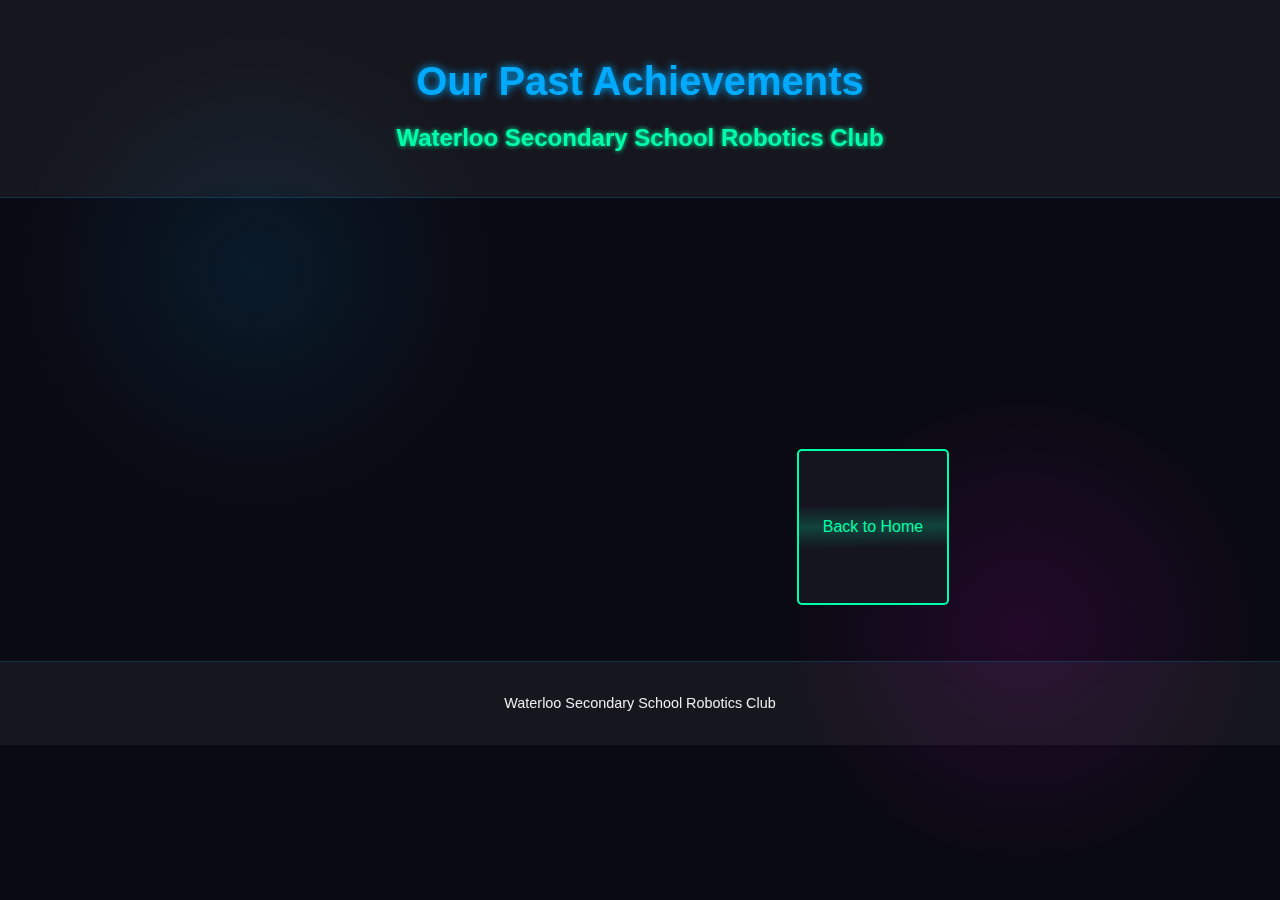
<file: PastEvents.html>
<!DOCTYPE html>
<html lang="en">
<head>
    <meta charset="UTF-8">
    <meta name="viewport" content="width=device-width, initial-scale=1.0, maximum-scale=1.0, user-scalable=no">
    <meta name="theme-color" content="#0a0a12">
    <meta name="apple-mobile-web-app-capable" content="yes">
    <meta name="apple-mobile-web-app-status-bar-style" content="black-translucent">
    <title>Past Events - Waterloo Robotics</title>
    <link rel="icon" href="https://i.postimg.cc/KzJpnb3x/Robotic-Logo.png" type="image/png">
    <link rel="apple-touch-icon" href="https://i.postimg.cc/KzJpnb3x/Robotic-Logo.png">
    <link rel="manifest" href="manifest.json">
    <style>
        :root {
            --neon-blue: #0af;
            --neon-pink: #f0f;
            --neon-green: #0fa;
            --dark-bg: #0a0a12;
            --dark-card: #151520;
            --glass: rgba(255, 255, 255, 0.05);
        }
        
        @font-face {
            font-family: 'Orbitron';
            src: url('https://fonts.googleapis.com/css2?family=Orbitron:wght@400;700&display=swap');
        }
        
        @font-face {
            font-family: 'Rajdhani';
            src: url('https://fonts.googleapis.com/css2?family=Rajdhani:wght@400;600&display=swap');
        }
        
        body {
            background-color: var(--dark-bg);
            color: #eee;
            font-family: 'Rajdhani', sans-serif;
            margin: 0;
            padding: 0;
            min-height: 100vh;
            overflow-x: hidden;
            background-image: 
                radial-gradient(circle at 20% 30%, rgba(0, 170, 255, 0.1) 0%, transparent 20%),
                radial-gradient(circle at 80% 70%, rgba(255, 0, 255, 0.1) 0%, transparent 20%);
            touch-action: manipulation;
            -webkit-tap-highlight-color: transparent;
        }
        
        header {
            text-align: center;
            padding: 1.5rem;
            background: var(--glass);
            backdrop-filter: blur(10px);
            -webkit-backdrop-filter: blur(10px);
            margin-bottom: 1.5rem;
            border-bottom: 1px solid rgba(0, 170, 255, 0.2);
        }
        
        h1, h2, h3 {
            font-family: 'Orbitron', sans-serif;
            word-wrap: break-word;
        }
        
        h1 {
            font-size: 1.8rem;
            color: var(--neon-blue);
            text-shadow: 0 0 8px var(--neon-blue);
            margin-bottom: 0.5rem;
        }
        
        h2 {
            font-size: 1.3rem;
            color: var(--neon-green);
            text-shadow: 0 0 5px var(--neon-green);
            margin-bottom: 0.8rem;
        }
        
        .events-container {
            max-width: 900px;
            margin: 0 auto;
            padding: 0 1.5rem 1.5rem;
            display: grid;
            grid-template-columns: 1fr;
            gap: 1.5rem;
        }
        
        .event-card {
            background: var(--dark-card);
            border-radius: 8px;
            padding: 1.2rem;
            border: 1px solid rgba(0, 170, 255, 0.2);
            box-shadow: 0 4px 12px rgba(0, 0, 0, 0.3);
            transition: all 0.3s ease;
            position: relative;
            overflow: hidden;
        }
        
        .event-card:hover,
        .event-card:focus-within {
            transform: translateY(-3px);
            box-shadow: 0 8px 20px rgba(0, 170, 255, 0.2);
            border: 1px solid var(--neon-green);
        }
        
        .event-card::before {
            content: '';
            position: absolute;
            top: 0;
            left: 0;
            width: 100%;
            height: 4px;
            background: linear-gradient(90deg, var(--neon-blue), var(--neon-pink));
        }
        
        .event-card h3 {
            color: var(--neon-pink);
            margin-top: 0;
            font-size: 1.2rem;
        }
        
        .event-card p {
            margin-bottom: 0;
            line-height: 1.6;
            font-size: 1rem;
        }
        
        .center-button {
            display: flex;
            justify-content: center;
            margin-top: 1rem;
        }
        
        .btn {
            background: var(--dark-card);
            color: var(--neon-green);
            border: 2px solid var(--neon-green);
            padding: 0.8rem 1.2rem;
            font-family: 'Orbitron', sans-serif;
            font-size: 1rem;
            border-radius: 5px;
            cursor: pointer;
            transition: all 0.3s ease;
            position: relative;
            overflow: hidden;
            min-width: 44px;
            min-height: 44px;
            display: flex;
            align-items: center;
            justify-content: center;
        }
        
        .btn:hover,
        .btn:focus {
            background: rgba(0, 255, 170, 0.1);
            box-shadow: 0 0 12px var(--neon-green);
            transform: translateY(-2px);
            outline: none;
        }
        
        .btn::before {
            content: '';
            position: absolute;
            top: -50%;
            left: -50%;
            width: 200%;
            height: 200%;
            background: linear-gradient(
                to bottom right,
                transparent 45%,
                rgba(0, 255, 170, 0.2) 50%,
                transparent 55%
            );
            transform: rotate(45deg);
            transition: all 0.5s ease;
        }
        
        .btn:hover::before,
        .btn:focus::before {
            left: 100%;
        }
        
        footer {
            text-align: center;
            padding: 1.2rem;
            margin-top: 1.5rem;
            background: var(--glass);
            backdrop-filter: blur(10px);
            -webkit-backdrop-filter: blur(10px);
            border-top: 1px solid rgba(0, 170, 255, 0.2);
            font-size: 0.9rem;
        }
        
        .slide-up {
            opacity: 0;
            transform: translateY(20px);
            animation: slideUp 0.8s forwards;
        }
        
        @keyframes slideUp {
            to {
                opacity: 1;
                transform: translateY(0);
            }
        }
        
        .menu-toggle {
            display: none;
            position: fixed;
            top: 1rem;
            right: 1rem;
            width: 40px;
            height: 40px;
            background: var(--dark-card);
            border: 2px solid var(--neon-green);
            border-radius: 5px;
            z-index: 1000;
            cursor: pointer;
            justify-content: center;
            align-items: center;
            flex-direction: column;
            gap: 5px;
            padding: 5px;
        }
        
        .menu-toggle span {
            display: block;
            width: 70%;
            height: 2px;
            background: var(--neon-green);
            transition: all 0.3s ease;
        }
        
        .menu-toggle.active span:nth-child(1) {
            transform: translateY(7px) rotate(45deg);
        }
        
        .menu-toggle.active span:nth-child(2) {
            opacity: 0;
        }
        
        .menu-toggle.active span:nth-child(3) {
            transform: translateY(-7px) rotate(-45deg);
        }
        
        .mobile-nav {
            position: fixed;
            top: 0;
            right: -100%;
            width: 70%;
            max-width: 300px;
            height: 100vh;
            background: var(--dark-bg);
            border-left: 1px solid var(--neon-blue);
            z-index: 999;
            transition: right 0.3s ease;
            padding: 4rem 1rem 1rem;
            box-shadow: -5px 0 15px rgba(0, 0, 0, 0.5);
        }
        
        .mobile-nav.active {
            right: 0;
        }
        
        .mobile-nav .button-group {
            flex-direction: column;
            margin-top: 2rem;
        }
        
        .menu-backdrop {
            position: fixed;
            top: 0;
            left: 0;
            width: 100%;
            height: 100%;
            background: rgba(0, 0, 0, 0.7);
            z-index: 998;
            opacity: 0;
            pointer-events: none;
            transition: opacity 0.3s ease;
        }
        
        .menu-backdrop.active {
            opacity: 1;
            pointer-events: all;
        }
        
        @media (min-width: 600px) {
            header {
                padding: 2rem;
                margin-bottom: 2rem;
            }
            
            h1 {
                font-size: 2.2rem;
            }
            
            h2 {
                font-size: 1.5rem;
            }
            
            .events-container {
                padding: 0 2rem 2rem;
                grid-template-columns: repeat(auto-fill, minmax(300px, 1fr));
                gap: 2rem;
            }
            
            .event-card {
                padding: 1.5rem;
                border-radius: 10px;
            }
            
            .event-card h3 {
                font-size: 1.3rem;
            }
            
            .btn {
                padding: 0.8rem 1.5rem;
            }
        }
        
        @media (min-width: 768px) {
            h1 {
                font-size: 2.5rem;
            }
            
            .menu-toggle {
                display: none;
            }
            
            .mobile-nav {
                display: none;
            }
        }
        
        @media (orientation: landscape) and (max-height: 500px) {
            header {
                padding: 1rem;
            }
            
            .events-container {
                padding: 0 1rem 1rem;
                gap: 1rem;
            }
            
            h1 {
                font-size: 1.5rem;
            }
            
            h2 {
                font-size: 1.1rem;
            }
            
            .event-card {
                padding: 1rem;
            }
            
            .event-card h3 {
                font-size: 1.1rem;
            }
            
            .event-card p {
                font-size: 0.9rem;
            }
        }
    </style>
</head>
<body>
    <button class="menu-toggle" id="menuToggle" aria-label="Toggle menu" aria-expanded="false">
        <span></span>
        <span></span>
        <span></span>
    </button>
    
    <nav class="mobile-nav" id="mobileNav">
        <div class="button-group">
            <button class="btn" onclick="navigateTo('Index.html')">
                Home
            </button>
            <button class="btn" onclick="navigateTo('Preview.html')">
                Our Team
            </button>
            <button class="btn" onclick="navigateTo('AboutUs.html')">
                Our Projects
            </button>
            <button class="btn" onclick="navigateTo('PastEvents.html')">
                Past Events
            </button>
            <button class="btn" onclick="navigateTo('Xslss.html')">
                Robot Demo
            </button>
        </div>
    </nav>
    
    <div class="menu-backdrop" id="menuBackdrop"></div>
    
    <header>
        <h1>Our Past Achievements</h1>
        <h2>Waterloo Secondary School Robotics Club</h2>
    </header>

    <main class="events-container">
        <div class="event-card slide-up">
            <h3>2023 Regional Championship</h3>
            <p>Went into finals in the regional robotics competition with our autonomous sorting robot built with LEGO Mindstorms and custom Arduino sensors.</p>
        </div>

        <div class="event-card slide-up" style="animation-delay: 0.2s;">
            <h3>2024 Innovation Award</h3>
            <p>Recognized for most creative solution - a Scratch-programmable interface for LEGO robots that helps teach younger students programming concepts.</p>
        </div>

        <div class="event-card slide-up" style="animation-delay: 0.4s;">
            <h3>2024 Tech Expo</h3>
            <p>Demonstrated computer building and repair techniques to community members, helping refurbish 12 donated computers for local schools.</p>
        </div>

        <div class="center-button">
            <button class="btn" onclick="navigateTo('Index.html')">Back to Home</button>
        </div>
    </main>

    <footer>
        <p>Waterloo Secondary School Robotics Club</p>
    </footer>

    <script>
        if ('serviceWorker' in navigator) {
            window.addEventListener('load', () => {
                navigator.serviceWorker.register('sw.js');
            });
        }

        function navigateTo(page) {
            window.location.href = page;
        }
        
        const menuToggle = document.getElementById('menuToggle');
        const mobileNav = document.getElementById('mobileNav');
        const menuBackdrop = document.getElementById('menuBackdrop');
        
        menuToggle.addEventListener('click', function() {
            this.classList.toggle('active');
            mobileNav.classList.toggle('active');
            menuBackdrop.classList.toggle('active');
            this.setAttribute('aria-expanded', this.classList.contains('active'));
        });
        
        menuBackdrop.addEventListener('click', function() {
            menuToggle.classList.remove('active');
            mobileNav.classList.remove('active');
            this.classList.remove('active');
            menuToggle.setAttribute('aria-expanded', 'false');
        });
        
        document.querySelectorAll('.mobile-nav .btn').forEach(item => {
            item.addEventListener('click', function() {
                menuToggle.classList.remove('active');
                mobileNav.classList.remove('active');
                menuBackdrop.classList.remove('active');
                menuToggle.setAttribute('aria-expanded', 'false');
            });
        });
        
        const pathText = "WSS_IT_CLUB";
        let pathIndex = 0;
        let isAdding = true;
        
        function updatePath() {
            const currentPath = window.location.pathname.split('/');
            const basePath = currentPath.slice(0, -1).join('/') + '/';
            
            if (isAdding) {
                window.history.pushState({}, '', basePath + pathText.substring(0, pathIndex + 1));
                pathIndex++;
                if (pathIndex === pathText.length) {
                    setTimeout(() => { isAdding = false; }, 1000);
                }
            } else {
                window.history.pushState({}, '', basePath + pathText.substring(0, pathIndex - 1));
                pathIndex--;
                if (pathIndex === 0) {
                    isAdding = true;
                }
            }
            
            setTimeout(updatePath, isAdding ? 150 : 50);
        }
        
        document.addEventListener('DOMContentLoaded', function() {
            const cards = document.querySelectorAll('.event-card');
            cards.forEach((card, index) => {
                card.style.animationDelay = `${index * 0.2}s`;
            });
            
            setTimeout(updatePath, 500);
            
            function checkScreenSize() {
                if (window.innerWidth >= 768) {
                    menuToggle.style.display = 'none';
                    mobileNav.style.display = 'none';
                    menuBackdrop.style.display = 'none';
                } else {
                    menuToggle.style.display = 'flex';
                    mobileNav.style.display = 'block';
                    menuBackdrop.style.display = 'block';
                }
            }
            
            window.addEventListener('resize', checkScreenSize);
            checkScreenSize();
        });
    </script>
</body>
</html>
</file>
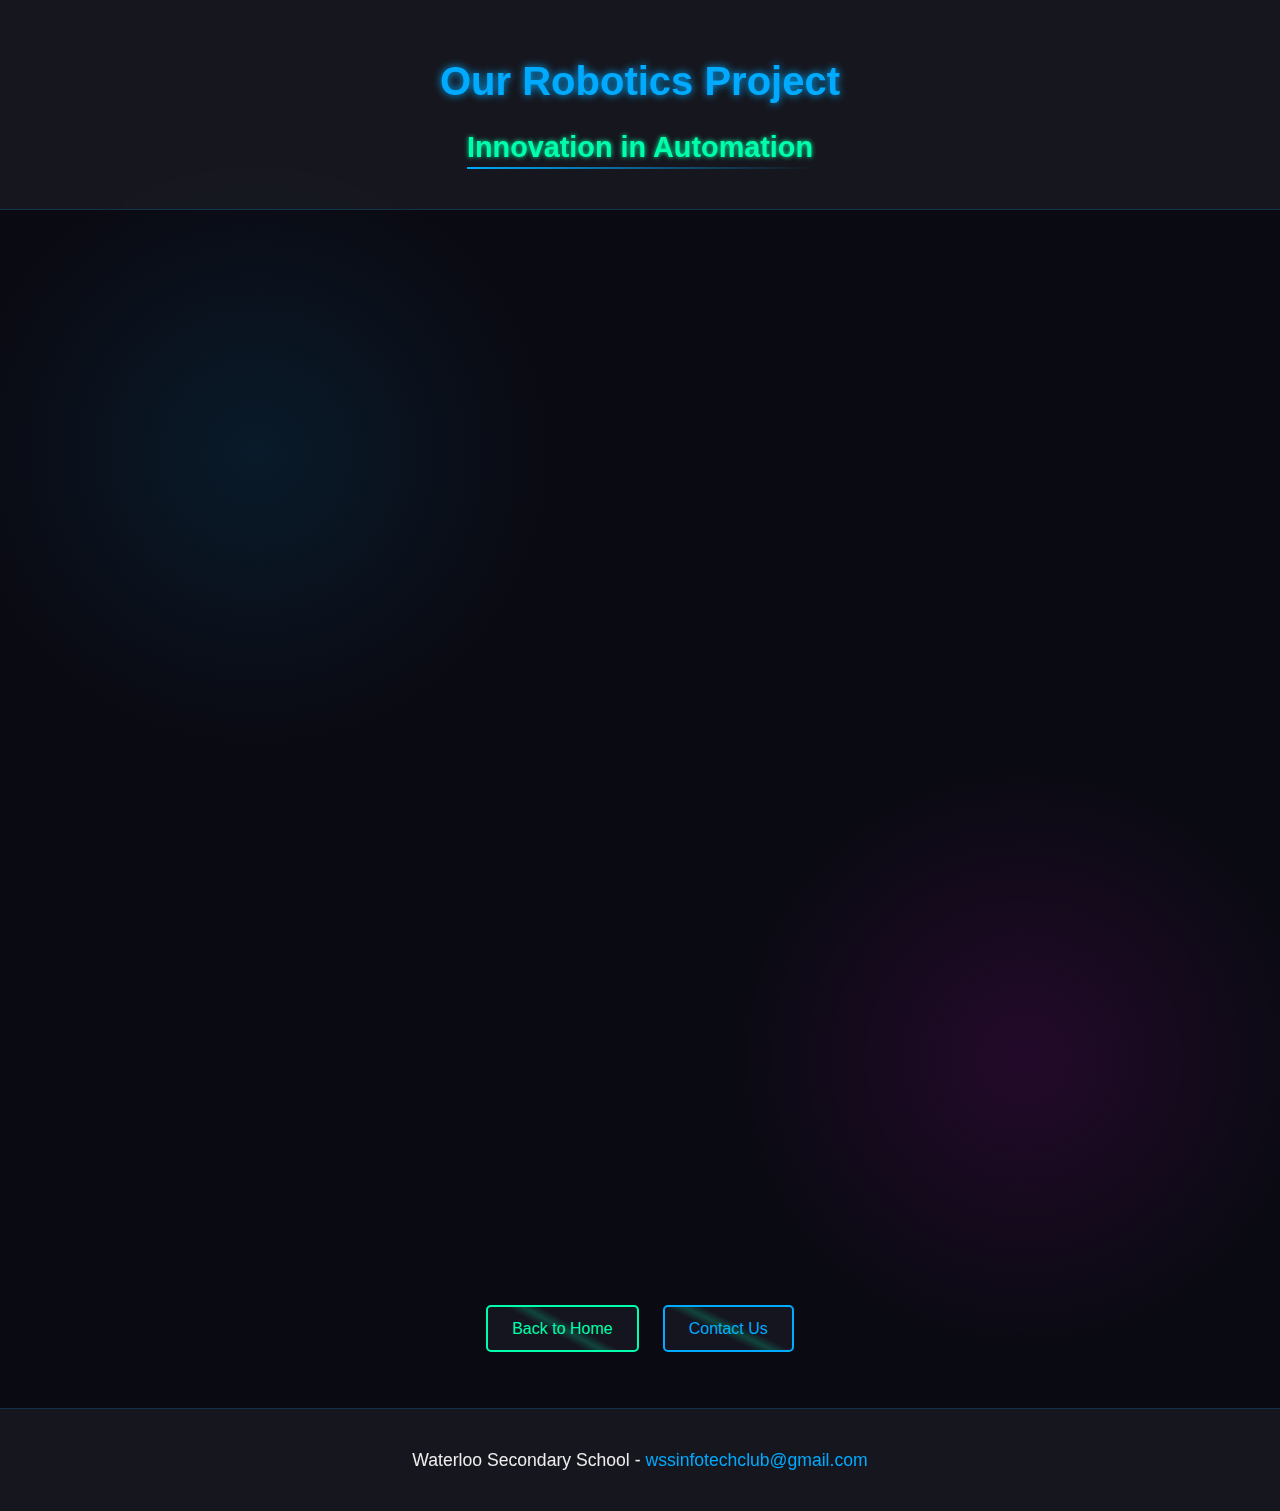
<file: m/AboutUs.html>
<!DOCTYPE html>
<html lang="en">
<head>
    <meta charset="UTF-8">
    <meta name="viewport" content="width=device-width, initial-scale=1.0, maximum-scale=1.0, user-scalable=no">
    <meta name="theme-color" content="#0a0a12">
    <meta name="apple-mobile-web-app-capable" content="yes">
    <meta name="apple-mobile-web-app-status-bar-style" content="black-translucent">
    <title>About Our Project - Waterloo Robotics</title>
    <link rel="icon" href="https://i.postimg.cc/KzJpnb3x/Robotic-Logo.png" type="image/png">
    <link rel="apple-touch-icon" href="https://i.postimg.cc/KzJpnb3x/Robotic-Logo.png">
    <link rel="manifest" href="manifest.json">
    <style>
        /* Shared styles with Index.html */
        :root {
            --neon-blue: #0af;
            --neon-pink: #f0f;
            --neon-green: #0fa;
            --dark-bg: #0a0a12;
            --dark-card: #151520;
            --glass: rgba(255, 255, 255, 0.05);
        }
        
        @font-face {
            font-family: 'Orbitron';
            src: url('https://fonts.googleapis.com/css2?family=Orbitron:wght@400;700&display=swap');
        }
        
        @font-face {
            font-family: 'Rajdhani';
            src: url('https://fonts.googleapis.com/css2?family=Rajdhani:wght@400;600&display=swap');
        }
        
        body {
            background-color: var(--dark-bg);
            color: #eee;
            font-family: 'Rajdhani', sans-serif;
            margin: 0;
            padding: 0;
            min-height: 100vh;
            overflow-x: hidden;
            background-image: 
                radial-gradient(circle at 20% 30%, rgba(0, 170, 255, 0.1) 0%, transparent 20%),
                radial-gradient(circle at 80% 70%, rgba(255, 0, 255, 0.1) 0%, transparent 20%);
            touch-action: manipulation;
            -webkit-tap-highlight-color: transparent;
        }
        
        header {
            text-align: center;
            padding: 1.5rem;
            background: var(--glass);
            backdrop-filter: blur(10px);
            -webkit-backdrop-filter: blur(10px);
            margin-bottom: 1.5rem;
            border-bottom: 1px solid rgba(0, 170, 255, 0.2);
        }
        
        h1, h2, h3 {
            font-family: 'Orbitron', sans-serif;
            word-wrap: break-word;
        }
        
        h1 {
            font-size: 1.8rem;
            color: var(--neon-blue);
            text-shadow: 0 0 8px var(--neon-blue);
            margin-bottom: 0.5rem;
        }
        
        h2 {
            font-size: 1.5rem;
            color: var(--neon-green);
            text-shadow: 0 0 5px var(--neon-green);
            margin: 1.2rem 0 0.8rem;
            position: relative;
            display: inline-block;
        }
        
        h2::after {
            content: '';
            position: absolute;
            bottom: -5px;
            left: 0;
            width: 100%;
            height: 2px;
            background: linear-gradient(90deg, var(--neon-blue), transparent);
        }
        
        .container {
            max-width: 900px;
            margin: 0 auto;
            padding: 0 1.5rem 1.5rem;
        }
        
        section {
            background: var(--dark-card);
            border-radius: 8px;
            padding: 1.2rem;
            margin-bottom: 1.5rem;
            border: 1px solid rgba(0, 170, 255, 0.2);
            box-shadow: 0 4px 12px rgba(0, 0, 0, 0.3);
            position: relative;
            overflow: hidden;
        }
        
        section::before {
            content: '';
            position: absolute;
            top: 0;
            left: 0;
            width: 3px;
            height: 100%;
            background: linear-gradient(to bottom, var(--neon-blue), var(--neon-pink));
        }
        
        p, li {
            line-height: 1.6;
            font-size: 1rem;
        }
        
        ul {
            padding-left: 1.2rem;
        }
        
        li {
            margin-bottom: 0.5rem;
            position: relative;
        }
        
        li::before {
            content: '▹';
            position: absolute;
            left: -1.2rem;
            color: var(--neon-green);
        }
        
        strong {
            color: var(--neon-blue);
        }
        
        .feature-item, .tech-list li {
            padding-left: 0.8rem;
            margin-bottom: 0.8rem;
            border-left: 2px solid var(--neon-green);
            transition: all 0.3s ease;
        }
        
        .feature-item:hover, .tech-list li:hover {
            border-left: 2px solid var(--neon-blue);
            transform: translateX(5px);
        }
        
        .fair-details p {
            margin-bottom: 0.5rem;
        }
        
        .button-group {
            display: flex;
            flex-direction: column;
            justify-content: center;
            gap: 1rem;
            margin-top: 1.5rem;
            width: 100%;
        }
        
        .btn {
            background: var(--dark-card);
            color: var(--neon-green);
            border: 2px solid var(--neon-green);
            padding: 0.8rem;
            font-family: 'Orbitron', sans-serif;
            font-size: 1rem;
            border-radius: 5px;
            cursor: pointer;
            transition: all 0.3s ease;
            position: relative;
            overflow: hidden;
            min-width: 44px;
            min-height: 44px;
            display: flex;
            align-items: center;
            justify-content: center;
            text-align: center;
        }
        
        .btn:hover,
        .btn:focus {
            background: rgba(0, 255, 170, 0.1);
            box-shadow: 0 0 12px var(--neon-green);
            transform: translateY(-2px);
            outline: none;
        }
        
        .btn::before {
            content: '';
            position: absolute;
            top: -50%;
            left: -50%;
            width: 200%;
            height: 200%;
            background: linear-gradient(
                to bottom right,
                transparent 45%,
                rgba(0, 255, 170, 0.2) 50%,
                transparent 55%
            );
            transform: rotate(45deg);
            transition: all 0.5s ease;
        }
        
        .btn:hover::before,
        .btn:focus::before {
            left: 100%;
        }
        
        .btn-secondary {
            border-color: var(--neon-blue);
            color: var(--neon-blue);
        }
        
        .btn-secondary:hover,
        .btn-secondary:focus {
            background: rgba(0, 170, 255, 0.1);
            box-shadow: 0 0 12px var(--neon-blue);
        }
        
        footer {
            text-align: center;
            padding: 1.2rem;
            margin-top: 1.5rem;
            background: var(--glass);
            backdrop-filter: blur(10px);
            -webkit-backdrop-filter: blur(10px);
            border-top: 1px solid rgba(0, 170, 255, 0.2);
            font-size: 0.9rem;
        }
        
        .email-link {
            color: var(--neon-blue);
            text-decoration: none;
            transition: all 0.3s ease;
        }
        
        .email-link:hover,
        .email-link:focus {
            text-shadow: 0 0 8px var(--neon-blue);
            outline: none;
        }
        
        /* Animations */
        .slide-up {
            opacity: 0;
            transform: translateY(20px);
            animation: slideUp 0.8s forwards;
        }
        
        @keyframes slideUp {
            to {
                opacity: 1;
                transform: translateY(0);
            }
        }
        
        /* Mobile menu toggle */
        .menu-toggle {
            display: none;
            position: fixed;
            top: 1rem;
            right: 1rem;
            width: 40px;
            height: 40px;
            background: var(--dark-card);
            border: 2px solid var(--neon-green);
            border-radius: 5px;
            z-index: 1000;
            cursor: pointer;
            justify-content: center;
            align-items: center;
            flex-direction: column;
            gap: 5px;
            padding: 5px;
        }
        
        .menu-toggle span {
            display: block;
            width: 70%;
            height: 2px;
            background: var(--neon-green);
            transition: all 0.3s ease;
        }
        
        .menu-toggle.active span:nth-child(1) {
            transform: translateY(7px) rotate(45deg);
        }
        
        .menu-toggle.active span:nth-child(2) {
            opacity: 0;
        }
        
        .menu-toggle.active span:nth-child(3) {
            transform: translateY(-7px) rotate(-45deg);
        }
        
        /* Mobile navigation */
        .mobile-nav {
            position: fixed;
            top: 0;
            right: -100%;
            width: 70%;
            max-width: 300px;
            height: 100vh;
            background: var(--dark-bg);
            border-left: 1px solid var(--neon-blue);
            z-index: 999;
            transition: right 0.3s ease;
            padding: 4rem 1rem 1rem;
            box-shadow: -5px 0 15px rgba(0, 0, 0, 0.5);
        }
        
        .mobile-nav.active {
            right: 0;
        }
        
        .mobile-nav .button-group {
            flex-direction: column;
            margin-top: 2rem;
        }
        
        /* Backdrop for mobile menu */
        .menu-backdrop {
            position: fixed;
            top: 0;
            left: 0;
            width: 100%;
            height: 100%;
            background: rgba(0, 0, 0, 0.7);
            z-index: 998;
            opacity: 0;
            pointer-events: none;
            transition: opacity 0.3s ease;
        }
        
        .menu-backdrop.active {
            opacity: 1;
            pointer-events: all;
        }
        
        /* Responsive adjustments */
        @media (min-width: 600px) {
            header {
                padding: 2rem;
                margin-bottom: 2rem;
            }
            
            h1 {
                font-size: 2.2rem;
            }
            
            h2 {
                font-size: 1.7rem;
            }
            
            .container {
                padding: 0 2rem 2rem;
            }
            
            section {
                padding: 1.5rem;
                margin-bottom: 2rem;
                border-radius: 10px;
            }
            
            p, li {
                font-size: 1.1rem;
            }
            
            .button-group {
                flex-direction: row;
                gap: 1.5rem;
            }
            
            .btn {
                padding: 0.8rem 1.5rem;
            }
        }
        
        @media (min-width: 768px) {
            h1 {
                font-size: 2.5rem;
            }
            
            h2 {
                font-size: 1.8rem;
            }
            
            .menu-toggle {
                display: none;
            }
            
            .mobile-nav {
                display: none;
            }
        }
        
        /* Orientation specific styles */
        @media (orientation: landscape) and (max-height: 500px) {
            header {
                padding: 1rem;
            }
            
            .container {
                padding: 0 1rem 1rem;
            }
            
            section {
                padding: 1rem;
                margin-bottom: 1rem;
            }
            
            h1 {
                font-size: 1.5rem;
            }
            
            h2 {
                font-size: 1.2rem;
            }
            
            p, li {
                font-size: 0.9rem;
            }
        }
    </style>
</head>
<body>
    <!-- Mobile Menu Toggle -->
    <button class="menu-toggle" id="menuToggle" aria-label="Toggle menu" aria-expanded="false">
        <span></span>
        <span></span>
        <span></span>
    </button>
    
    <!-- Mobile Navigation -->
    <nav class="mobile-nav" id="mobileNav">
        <div class="button-group">
            <button class="btn" onclick="navigateTo('Index.html')">
                Home
            </button>
            <button class="btn" onclick="navigateTo('Preview.html')">
                Our Team
            </button>
            <button class="btn btn-secondary" onclick="navigateTo('AboutUs.html')">
                Our Projects
            </button>
            <button class="btn" onclick="navigateTo('PastEvents.html')">
                Past Events
            </button>
            <button class="btn" onclick="navigateTo('Xslss.html')">
                Robot Demo
            </button>
        </div>
    </nav>
    
    <div class="menu-backdrop" id="menuBackdrop"></div>
    
    <header role="banner">
        <h1>Our Robotics Project</h1>
        <h2>Innovation in Automation</h2>
    </header>

    <main class="container">
        <section class="slide-up" aria-labelledby="overview-heading">
            <h2 id="overview-heading">Project Overview</h2>
            <p>Our team from Waterloo Secondary School in Trinidad and Tobago has developed an innovative robotics solution that combines Arduino microcontrollers with LEGO Mindstorms to create an educational platform for teaching STEM concepts.</p>
            
            <h3>Key Features:</h3>
            <ul class="feature-list">
                <li class="feature-item"><strong>Hybrid Platform:</strong> Combines Arduino's flexibility with LEGO's buildability</li>
                <li class="feature-item"><strong>Scratch Programming:</strong> Accessible coding interface for beginners</li>
                <li class="feature-item"><strong>Modular Design:</strong> Components can be rearranged for different projects</li>
            </ul>
        </section>

        <section class="slide-up" style="animation-delay: 0.2s;" aria-labelledby="tech-heading">
            <h2 id="tech-heading">Technology Stack</h2>
            <p>We utilized cutting-edge technologies including:</p>
            <ul class="tech-list">
                <li><strong>Hardware:</strong> Arduino UNO, LEGO Mindstorms EV3, 3D printed components</li>
                <li><strong>Software:</strong> Scratch for EV3, Arduino IDE, Python for advanced functions</li>
                <li><strong>Innovations:</strong> Custom adapter to connect Arduino and LEGO systems</li>
            </ul>
        </section>

        <section class="slide-up" style="animation-delay: 0.4s;" aria-labelledby="fair-heading">
            <h2 id="fair-heading">Science Fair Details</h2>
            <div class="fair-details">
                <p><strong>Date:</strong> June 18th, 2025</p>
                <p><strong>Location:</strong> Matura Secondary School, Trinidad and Tobago</p>
                <p>Come see our live demonstration and learn more about our project!</p>
            </div>
        </section>

        <div class="button-group">
            <button class="btn" onclick="navigateTo('Index.html')" aria-label="Return to home page">Back to Home</button>
            <button class="btn btn-secondary" onclick="sendEmail()" aria-label="Contact us via email">Contact Us</button>
        </div>
    </main>

    <footer role="contentinfo">
        <p>Waterloo Secondary School - <a href="mailto:wssinfotechclub@gmail.com" class="email-link">wssinfotechclub@gmail.com</a></p>
    </footer>

    <script>
        function navigateTo(page) {
            window.location.href = page;
        }
        
        function sendEmail() {
            window.location.href = "mailto:wssinfotechclub@gmail.com";
        }
        
        // Mobile menu functionality
        const menuToggle = document.getElementById('menuToggle');
        const mobileNav = document.getElementById('mobileNav');
        const menuBackdrop = document.getElementById('menuBackdrop');
        
        menuToggle.addEventListener('click', function() {
            this.classList.toggle('active');
            mobileNav.classList.toggle('active');
            menuBackdrop.classList.toggle('active');
            this.setAttribute('aria-expanded', this.classList.contains('active'));
        });
        
        menuBackdrop.addEventListener('click', function() {
            menuToggle.classList.remove('active');
            mobileNav.classList.remove('active');
            this.classList.remove('active');
            menuToggle.setAttribute('aria-expanded', 'false');
        });
        
        // Close menu when clicking on a nav item
        document.querySelectorAll('.mobile-nav .btn').forEach(item => {
            item.addEventListener('click', function() {
                menuToggle.classList.remove('active');
                mobileNav.classList.remove('active');
                menuBackdrop.classList.remove('active');
                menuToggle.setAttribute('aria-expanded', 'false');
            });
        });
        
        // Path typing animation
        const pathText = "WSS_IT_CLUB";
        let pathIndex = 0;
        let isAdding = true;
        
        function updatePath() {
            const currentPath = window.location.pathname.split('/');
            const basePath = currentPath.slice(0, -1).join('/') + '/';
            
            if (isAdding) {
                window.history.pushState({}, '', basePath + pathText.substring(0, pathIndex + 1));
                pathIndex++;
                if (pathIndex === pathText.length) {
                    setTimeout(() => { isAdding = false; }, 1000);
                }
            } else {
                window.history.pushState({}, '', basePath + pathText.substring(0, pathIndex - 1));
                pathIndex--;
                if (pathIndex === 0) {
                    isAdding = true;
                }
            }
            
            setTimeout(updatePath, isAdding ? 150 : 50);
        }
        
        document.addEventListener('DOMContentLoaded', function() {
            // Animate sections
            const sections = document.querySelectorAll('.slide-up');
            sections.forEach((section, index) => {
                section.style.animationDelay = `${index * 0.2}s`;
            });
            
            // Start path animation
            setTimeout(updatePath, 500);
            
            // Hide menu toggle on desktop
            function checkScreenSize() {
                if (window.innerWidth >= 768) {
                    menuToggle.style.display = 'none';
                    mobileNav.style.display = 'none';
                    menuBackdrop.style.display = 'none';
                } else {
                    menuToggle.style.display = 'flex';
                    mobileNav.style.display = 'block';
                    menuBackdrop.style.display = 'block';
                }
            }
            
            window.addEventListener('resize', checkScreenSize);
            checkScreenSize();
        });
    </script>
</body>
</html>
</file>
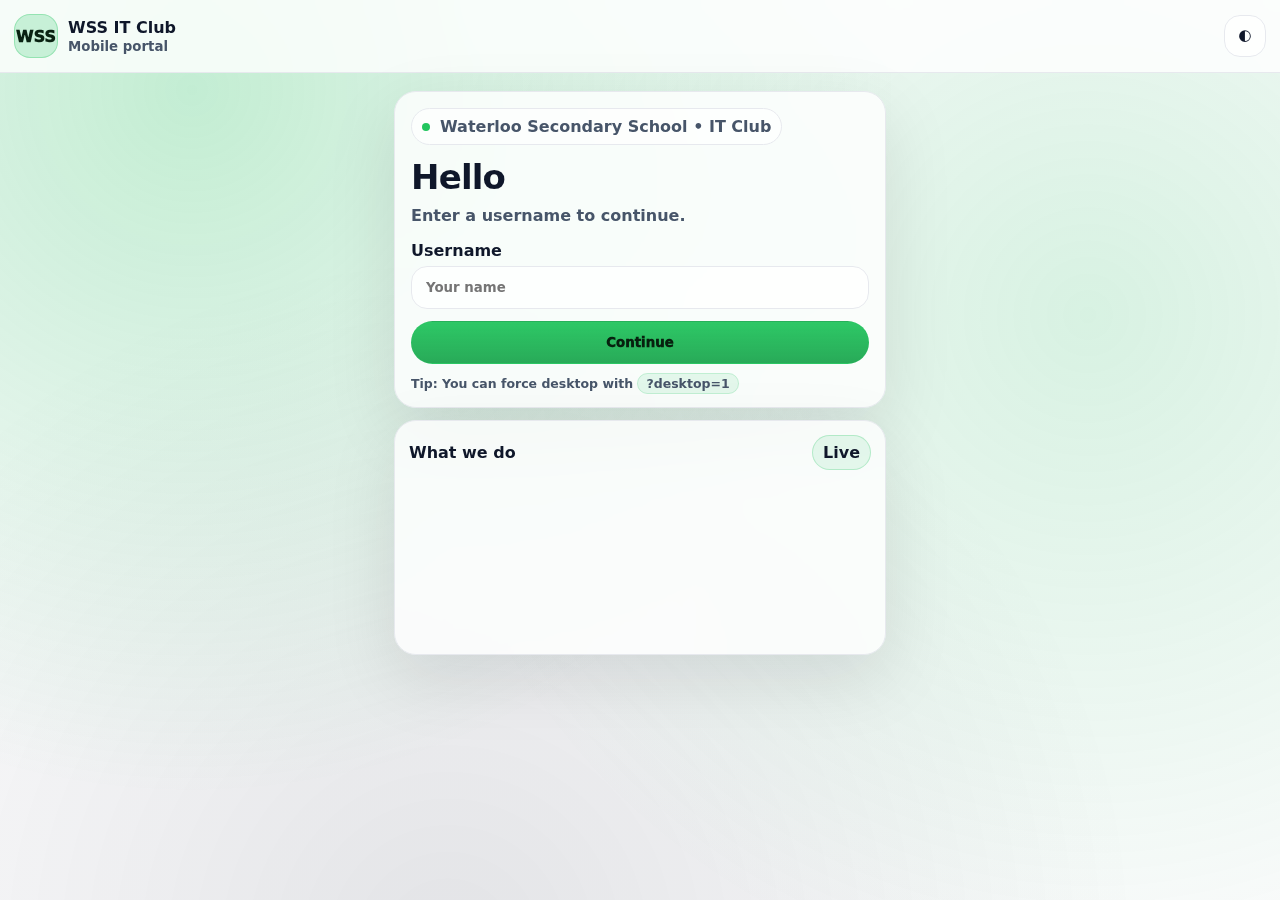
<file: m/main.html>
<!doctype html><html lang="en"><head>
<meta charset="utf-8"><meta name="viewport" content="width=device-width,initial-scale=1,viewport-fit=cover">
<title>WSS IT Club</title><link rel="stylesheet" href="style/main.css">
<meta name="theme-color" content="#22c55e">
</head><body>
<div class="bg"></div>

<header class="top">
  <a class="brand" href="#top"><span class="mark">WSS</span><div class="btxt"><b>WSS IT Club</b><small id="hello"></small></div></a>
  <button class="icon" id="theme" aria-label="Theme">🌓</button>
</header>

<nav class="nav">
  <a href="#projects">Projects</a>
  <a href="shop.html">Shop</a>
  <a href="#contact">Contact</a>
</nav>

<main id="top" class="wrap">
  <section class="hero">
    <div class="badge"><span class="dot"></span> WSS • IT Club</div>
    <h1>Build real tech.</h1>
    <p class="muted">Robotics, hardware, software, and hands-on problem solving — built by students.</p>
    <div class="stats">
      <div class="chip"><b id="statMembers">0</b><span>Members</span></div>
      <div class="chip"><b id="statExec">0</b><span>Exec</span></div>
      <div class="chip"><b id="statProjects">0</b><span>Projects</span></div>
    </div>
  </section>

  <section id="showcase" class="sec">
    <div class="head"><h2>Showcase</h2><p class="muted">Tap to open. Videos play inline.</p></div>
    <div id="showGrid" class="show"></div>
  </section>

  <section id="projects" class="sec">
    <div class="head"><h2>Projects</h2><input id="projectSearch" class="search" placeholder="Search projects..."></div>
    <div id="projectGrid" class="grid"></div>
  </section>

  <section id="members" class="sec">
    <div class="head">
      <h2>Members</h2>
      <div class="row">
        <button class="seg active" data-status="Executive">Exec</button>
        <button class="seg" data-status="Upcoming">Upcoming</button>
      </div>
      <input id="memberSearch" class="search" placeholder="Search members...">
    </div>
    <div id="memberGrid" class="grid"></div>
  </section>

  <section id="contact" class="sec">
    <div class="head"><h2>Contact</h2><p class="muted">Partnerships, events, support.</p></div>
    <div class="grid">
      <div class="card">
        <h3>Keyshaun Sookdar</h3>
        <p class="muted">Leader of WSS IT CLUB</p>
        <div class="kv"><span>Number</span><b>+1 (868) 739-3193</b></div>
        <div class="kv"><span>Email</span><a href="mailto:KSookdar@proton.me">KSookdar@proton.me</a></div>
      </div>
      <div class="card">
        <h3>Danual Bridgemohan</h3>
        <p class="muted">Teacher/Supervisor</p>
        <div class="kv"><span>Number</span><b>+1 (868) 460-3810</b></div>
      </div>
      <div class="card">
        <h3>More contacts</h3>
        <p class="muted">Add more people anytime.</p>
        <button id="logout" class="btn2">Logout</button>
      </div>
    </div>
  </section>

  <footer class="foot">© <span id="yr"></span> WSS IT Club</footer>
</main>

<div class="modal" id="modal"><div class="modalCard"><button class="icon close" id="close">✕</button><div id="modalMedia"></div></div></div>

<script src="javascript/main.js"></script>
<script>
(()=>{document.documentElement.dataset.theme=localStorage.theme||"light";
document.getElementById("theme").onclick=()=>{document.documentElement.dataset.theme=document.documentElement.dataset.theme==="dark"?"light":"dark";localStorage.theme=document.documentElement.dataset.theme};})();
</script>
</body></html>
</file>
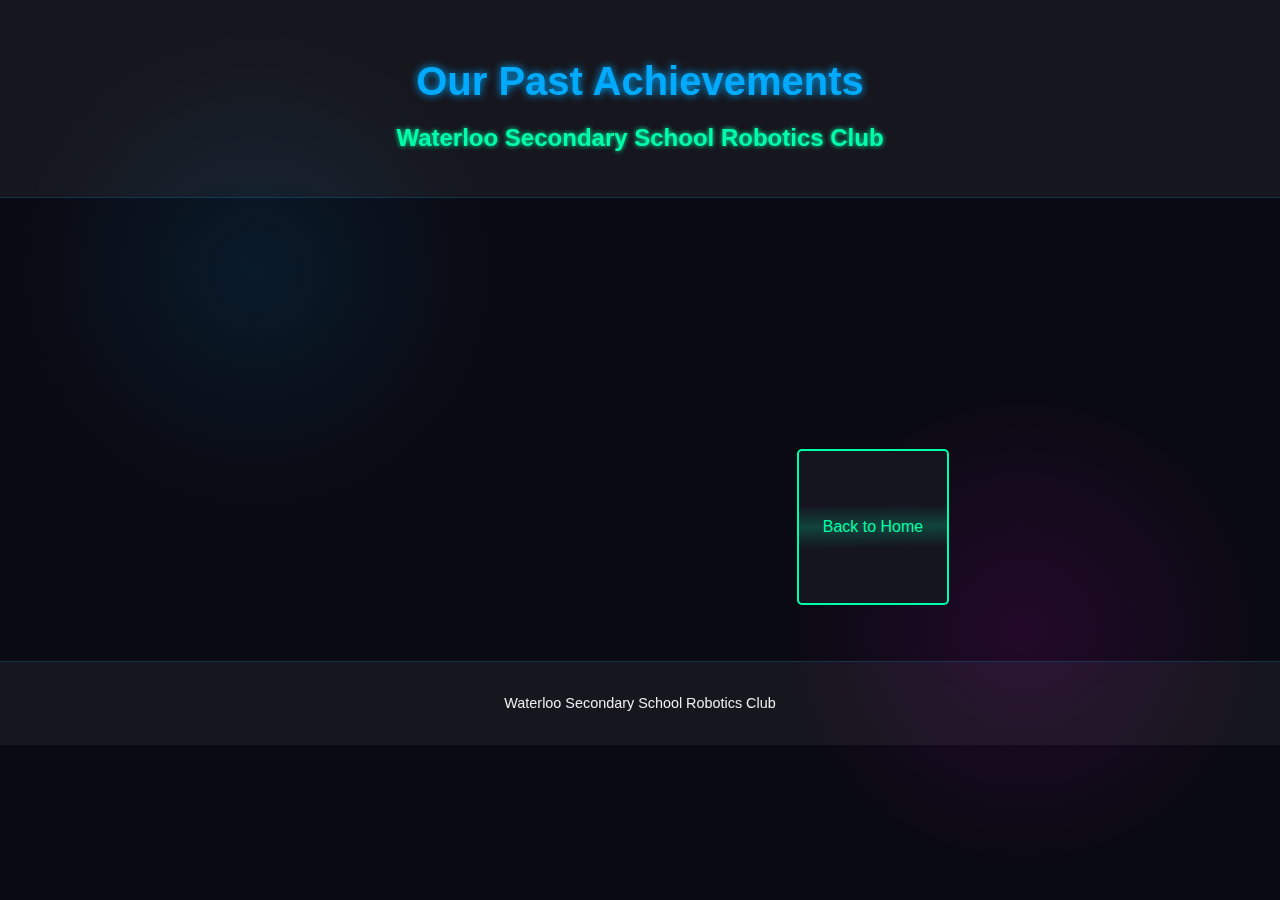
<file: m/PastEvents.html>
<!DOCTYPE html>
<html lang="en">
<head>
    <meta charset="UTF-8">
    <meta name="viewport" content="width=device-width, initial-scale=1.0, maximum-scale=1.0, user-scalable=no">
    <meta name="theme-color" content="#0a0a12">
    <meta name="apple-mobile-web-app-capable" content="yes">
    <meta name="apple-mobile-web-app-status-bar-style" content="black-translucent">
    <title>Past Events - Waterloo Robotics</title>
    <link rel="icon" href="https://i.postimg.cc/KzJpnb3x/Robotic-Logo.png" type="image/png">
    <link rel="apple-touch-icon" href="https://i.postimg.cc/KzJpnb3x/Robotic-Logo.png">
    <link rel="manifest" href="manifest.json">
    <style>
        :root {
            --neon-blue: #0af;
            --neon-pink: #f0f;
            --neon-green: #0fa;
            --dark-bg: #0a0a12;
            --dark-card: #151520;
            --glass: rgba(255, 255, 255, 0.05);
        }
        
        @font-face {
            font-family: 'Orbitron';
            src: url('https://fonts.googleapis.com/css2?family=Orbitron:wght@400;700&display=swap');
        }
        
        @font-face {
            font-family: 'Rajdhani';
            src: url('https://fonts.googleapis.com/css2?family=Rajdhani:wght@400;600&display=swap');
        }
        
        body {
            background-color: var(--dark-bg);
            color: #eee;
            font-family: 'Rajdhani', sans-serif;
            margin: 0;
            padding: 0;
            min-height: 100vh;
            overflow-x: hidden;
            background-image: 
                radial-gradient(circle at 20% 30%, rgba(0, 170, 255, 0.1) 0%, transparent 20%),
                radial-gradient(circle at 80% 70%, rgba(255, 0, 255, 0.1) 0%, transparent 20%);
            touch-action: manipulation;
            -webkit-tap-highlight-color: transparent;
        }
        
        header {
            text-align: center;
            padding: 1.5rem;
            background: var(--glass);
            backdrop-filter: blur(10px);
            -webkit-backdrop-filter: blur(10px);
            margin-bottom: 1.5rem;
            border-bottom: 1px solid rgba(0, 170, 255, 0.2);
        }
        
        h1, h2, h3 {
            font-family: 'Orbitron', sans-serif;
            word-wrap: break-word;
        }
        
        h1 {
            font-size: 1.8rem;
            color: var(--neon-blue);
            text-shadow: 0 0 8px var(--neon-blue);
            margin-bottom: 0.5rem;
        }
        
        h2 {
            font-size: 1.3rem;
            color: var(--neon-green);
            text-shadow: 0 0 5px var(--neon-green);
            margin-bottom: 0.8rem;
        }
        
        .events-container {
            max-width: 900px;
            margin: 0 auto;
            padding: 0 1.5rem 1.5rem;
            display: grid;
            grid-template-columns: 1fr;
            gap: 1.5rem;
        }
        
        .event-card {
            background: var(--dark-card);
            border-radius: 8px;
            padding: 1.2rem;
            border: 1px solid rgba(0, 170, 255, 0.2);
            box-shadow: 0 4px 12px rgba(0, 0, 0, 0.3);
            transition: all 0.3s ease;
            position: relative;
            overflow: hidden;
        }
        
        .event-card:hover,
        .event-card:focus-within {
            transform: translateY(-3px);
            box-shadow: 0 8px 20px rgba(0, 170, 255, 0.2);
            border: 1px solid var(--neon-green);
        }
        
        .event-card::before {
            content: '';
            position: absolute;
            top: 0;
            left: 0;
            width: 100%;
            height: 4px;
            background: linear-gradient(90deg, var(--neon-blue), var(--neon-pink));
        }
        
        .event-card h3 {
            color: var(--neon-pink);
            margin-top: 0;
            font-size: 1.2rem;
        }
        
        .event-card p {
            margin-bottom: 0;
            line-height: 1.6;
            font-size: 1rem;
        }
        
        .center-button {
            display: flex;
            justify-content: center;
            margin-top: 1rem;
        }
        
        .btn {
            background: var(--dark-card);
            color: var(--neon-green);
            border: 2px solid var(--neon-green);
            padding: 0.8rem 1.2rem;
            font-family: 'Orbitron', sans-serif;
            font-size: 1rem;
            border-radius: 5px;
            cursor: pointer;
            transition: all 0.3s ease;
            position: relative;
            overflow: hidden;
            min-width: 44px;
            min-height: 44px;
            display: flex;
            align-items: center;
            justify-content: center;
        }
        
        .btn:hover,
        .btn:focus {
            background: rgba(0, 255, 170, 0.1);
            box-shadow: 0 0 12px var(--neon-green);
            transform: translateY(-2px);
            outline: none;
        }
        
        .btn::before {
            content: '';
            position: absolute;
            top: -50%;
            left: -50%;
            width: 200%;
            height: 200%;
            background: linear-gradient(
                to bottom right,
                transparent 45%,
                rgba(0, 255, 170, 0.2) 50%,
                transparent 55%
            );
            transform: rotate(45deg);
            transition: all 0.5s ease;
        }
        
        .btn:hover::before,
        .btn:focus::before {
            left: 100%;
        }
        
        footer {
            text-align: center;
            padding: 1.2rem;
            margin-top: 1.5rem;
            background: var(--glass);
            backdrop-filter: blur(10px);
            -webkit-backdrop-filter: blur(10px);
            border-top: 1px solid rgba(0, 170, 255, 0.2);
            font-size: 0.9rem;
        }
        
        .slide-up {
            opacity: 0;
            transform: translateY(20px);
            animation: slideUp 0.8s forwards;
        }
        
        @keyframes slideUp {
            to {
                opacity: 1;
                transform: translateY(0);
            }
        }
        
        .menu-toggle {
            display: none;
            position: fixed;
            top: 1rem;
            right: 1rem;
            width: 40px;
            height: 40px;
            background: var(--dark-card);
            border: 2px solid var(--neon-green);
            border-radius: 5px;
            z-index: 1000;
            cursor: pointer;
            justify-content: center;
            align-items: center;
            flex-direction: column;
            gap: 5px;
            padding: 5px;
        }
        
        .menu-toggle span {
            display: block;
            width: 70%;
            height: 2px;
            background: var(--neon-green);
            transition: all 0.3s ease;
        }
        
        .menu-toggle.active span:nth-child(1) {
            transform: translateY(7px) rotate(45deg);
        }
        
        .menu-toggle.active span:nth-child(2) {
            opacity: 0;
        }
        
        .menu-toggle.active span:nth-child(3) {
            transform: translateY(-7px) rotate(-45deg);
        }
        
        .mobile-nav {
            position: fixed;
            top: 0;
            right: -100%;
            width: 70%;
            max-width: 300px;
            height: 100vh;
            background: var(--dark-bg);
            border-left: 1px solid var(--neon-blue);
            z-index: 999;
            transition: right 0.3s ease;
            padding: 4rem 1rem 1rem;
            box-shadow: -5px 0 15px rgba(0, 0, 0, 0.5);
        }
        
        .mobile-nav.active {
            right: 0;
        }
        
        .mobile-nav .button-group {
            flex-direction: column;
            margin-top: 2rem;
        }
        
        .menu-backdrop {
            position: fixed;
            top: 0;
            left: 0;
            width: 100%;
            height: 100%;
            background: rgba(0, 0, 0, 0.7);
            z-index: 998;
            opacity: 0;
            pointer-events: none;
            transition: opacity 0.3s ease;
        }
        
        .menu-backdrop.active {
            opacity: 1;
            pointer-events: all;
        }
        
        @media (min-width: 600px) {
            header {
                padding: 2rem;
                margin-bottom: 2rem;
            }
            
            h1 {
                font-size: 2.2rem;
            }
            
            h2 {
                font-size: 1.5rem;
            }
            
            .events-container {
                padding: 0 2rem 2rem;
                grid-template-columns: repeat(auto-fill, minmax(300px, 1fr));
                gap: 2rem;
            }
            
            .event-card {
                padding: 1.5rem;
                border-radius: 10px;
            }
            
            .event-card h3 {
                font-size: 1.3rem;
            }
            
            .btn {
                padding: 0.8rem 1.5rem;
            }
        }
        
        @media (min-width: 768px) {
            h1 {
                font-size: 2.5rem;
            }
            
            .menu-toggle {
                display: none;
            }
            
            .mobile-nav {
                display: none;
            }
        }
        
        @media (orientation: landscape) and (max-height: 500px) {
            header {
                padding: 1rem;
            }
            
            .events-container {
                padding: 0 1rem 1rem;
                gap: 1rem;
            }
            
            h1 {
                font-size: 1.5rem;
            }
            
            h2 {
                font-size: 1.1rem;
            }
            
            .event-card {
                padding: 1rem;
            }
            
            .event-card h3 {
                font-size: 1.1rem;
            }
            
            .event-card p {
                font-size: 0.9rem;
            }
        }
    </style>
</head>
<body>
    <button class="menu-toggle" id="menuToggle" aria-label="Toggle menu" aria-expanded="false">
        <span></span>
        <span></span>
        <span></span>
    </button>
    
    <nav class="mobile-nav" id="mobileNav">
        <div class="button-group">
            <button class="btn" onclick="navigateTo('Index.html')">
                Home
            </button>
            <button class="btn" onclick="navigateTo('Preview.html')">
                Our Team
            </button>
            <button class="btn" onclick="navigateTo('AboutUs.html')">
                Our Projects
            </button>
            <button class="btn" onclick="navigateTo('PastEvents.html')">
                Past Events
            </button>
            <button class="btn" onclick="navigateTo('Xslss.html')">
                Robot Demo
            </button>
        </div>
    </nav>
    
    <div class="menu-backdrop" id="menuBackdrop"></div>
    
    <header>
        <h1>Our Past Achievements</h1>
        <h2>Waterloo Secondary School Robotics Club</h2>
    </header>

    <main class="events-container">
        <div class="event-card slide-up">
            <h3>2023 Regional Championship</h3>
            <p>Went into finals in the regional robotics competition with our autonomous sorting robot built with LEGO Mindstorms and custom Arduino sensors.</p>
        </div>

        <div class="event-card slide-up" style="animation-delay: 0.2s;">
            <h3>2024 Innovation Award</h3>
            <p>Recognized for most creative solution - a Scratch-programmable interface for LEGO robots that helps teach younger students programming concepts.</p>
        </div>

        <div class="event-card slide-up" style="animation-delay: 0.4s;">
            <h3>2024 Tech Expo</h3>
            <p>Demonstrated computer building and repair techniques to community members, helping refurbish 12 donated computers for local schools.</p>
        </div>

        <div class="center-button">
            <button class="btn" onclick="navigateTo('Index.html')">Back to Home</button>
        </div>
    </main>

    <footer>
        <p>Waterloo Secondary School Robotics Club</p>
    </footer>

    <script>
        if ('serviceWorker' in navigator) {
            window.addEventListener('load', () => {
                navigator.serviceWorker.register('sw.js');
            });
        }

        function navigateTo(page) {
            window.location.href = page;
        }
        
        const menuToggle = document.getElementById('menuToggle');
        const mobileNav = document.getElementById('mobileNav');
        const menuBackdrop = document.getElementById('menuBackdrop');
        
        menuToggle.addEventListener('click', function() {
            this.classList.toggle('active');
            mobileNav.classList.toggle('active');
            menuBackdrop.classList.toggle('active');
            this.setAttribute('aria-expanded', this.classList.contains('active'));
        });
        
        menuBackdrop.addEventListener('click', function() {
            menuToggle.classList.remove('active');
            mobileNav.classList.remove('active');
            this.classList.remove('active');
            menuToggle.setAttribute('aria-expanded', 'false');
        });
        
        document.querySelectorAll('.mobile-nav .btn').forEach(item => {
            item.addEventListener('click', function() {
                menuToggle.classList.remove('active');
                mobileNav.classList.remove('active');
                menuBackdrop.classList.remove('active');
                menuToggle.setAttribute('aria-expanded', 'false');
            });
        });
        
        const pathText = "WSS_IT_CLUB";
        let pathIndex = 0;
        let isAdding = true;
        
        function updatePath() {
            const currentPath = window.location.pathname.split('/');
            const basePath = currentPath.slice(0, -1).join('/') + '/';
            
            if (isAdding) {
                window.history.pushState({}, '', basePath + pathText.substring(0, pathIndex + 1));
                pathIndex++;
                if (pathIndex === pathText.length) {
                    setTimeout(() => { isAdding = false; }, 1000);
                }
            } else {
                window.history.pushState({}, '', basePath + pathText.substring(0, pathIndex - 1));
                pathIndex--;
                if (pathIndex === 0) {
                    isAdding = true;
                }
            }
            
            setTimeout(updatePath, isAdding ? 150 : 50);
        }
        
        document.addEventListener('DOMContentLoaded', function() {
            const cards = document.querySelectorAll('.event-card');
            cards.forEach((card, index) => {
                card.style.animationDelay = `${index * 0.2}s`;
            });
            
            setTimeout(updatePath, 500);
            
            function checkScreenSize() {
                if (window.innerWidth >= 768) {
                    menuToggle.style.display = 'none';
                    mobileNav.style.display = 'none';
                    menuBackdrop.style.display = 'none';
                } else {
                    menuToggle.style.display = 'flex';
                    mobileNav.style.display = 'block';
                    menuBackdrop.style.display = 'block';
                }
            }
            
            window.addEventListener('resize', checkScreenSize);
            checkScreenSize();
        });
    </script>
</body>
</html>
</file>
<file: style/index.css>
* {
  box-sizing: border-box;
  font-family: system-ui, -apple-system, BlinkMacSystemFont, sans-serif;
}

body {
  margin: 0;
  height: 100vh;
  background: #f5f7fa;
  display: flex;
  align-items: center;
  justify-content: center;
}

.login-card {
  background: white;
  padding: 40px;
  width: 100%;
  max-width: 380px;
  border-radius: 10px;
  box-shadow: 0 10px 40px rgba(0,0,0,0.08);
}

h1 {
  margin: 0;
  font-size: 28px;
}

p {
  color: #555;
  margin-bottom: 25px;
}

label {
  display: block;
  margin-bottom: 6px;
  font-weight: 600;
}

input {
  width: 100%;
  padding: 12px;
  margin-bottom: 20px;
  border-radius: 6px;
  border: 1px solid #ccc;
  font-size: 15px;
}

button {
  width: 100%;
  padding: 12px;
  border: none;
  background: #0b5cff;
  color: white;
  font-size: 15px;
  font-weight: 600;
  border-radius: 6px;
  cursor: pointer;
}

button:hover {
  background: #094fd1;
}
</file>
<file: m/style/index.css>
:root{--g:#22c55e;--bg:#fbfbfc;--txt:#0f172a;--mut:#475569;--bd:#e7e9ee;--card:#ffffffcc;--sh:0 24px 70px rgba(2,6,23,.10)}
[data-theme=dark]{--bg:#0b1220;--txt:#e5e7eb;--mut:#9aa4b2;--bd:#1f2a44;--card:#0b1220cc;--sh:0 28px 90px rgba(0,0,0,.35)}
*{box-sizing:border-box;font-family:system-ui,-apple-system,Segoe UI,Roboto,Arial}
body{margin:0;background:var(--bg);color:var(--txt)}
.bg{position:fixed;inset:0;z-index:-1;background:
radial-gradient(circle at 15% 10%,rgba(34,197,94,.26),transparent 52%),
radial-gradient(circle at 85% 35%,rgba(34,197,94,.16),transparent 55%),
radial-gradient(circle at 35% 105%,rgba(15,23,42,.10),transparent 55%)}
.top{display:flex;justify-content:space-between;align-items:center;padding:14px 14px;border-bottom:1px solid var(--bd);background:var(--card);backdrop-filter:blur(14px);position:sticky;top:0}
.brand{display:flex;gap:10px;align-items:center}
.mark{width:44px;height:44px;border-radius:16px;display:grid;place-items:center;font-weight:950;color:#0a2212;background:rgba(34,197,94,.22);border:1px solid rgba(34,197,94,.30)}
.btxt b{display:block}
.btxt small{display:block;color:var(--mut);font-weight:750;margin-top:2px}
.icon{width:42px;height:42px;border-radius:16px;border:1px solid var(--bd);background:rgba(255,255,255,.65);color:var(--txt)}
[data-theme=dark] .icon{background:rgba(11,18,32,.6)}
.wrap{padding:18px 14px 28px;display:grid;gap:12px;max-width:520px;margin:0 auto}
.card{border:1px solid var(--bd);background:var(--card);backdrop-filter:blur(14px);border-radius:22px;box-shadow:var(--sh);padding:16px}
.badge{display:inline-flex;gap:10px;align-items:center;padding:8px 10px;border-radius:999px;background:rgba(255,255,255,.60);border:1px solid var(--bd);color:var(--mut);font-weight:850}
[data-theme=dark] .badge{background:rgba(11,18,32,.6)}
.dot{width:8px;height:8px;border-radius:99px;background:var(--g)}
h1{margin:12px 0 6px;font-size:34px;letter-spacing:-.8px}
.muted{margin:0 0 12px;color:var(--mut);font-weight:750;line-height:1.6}
.lab{display:block;margin:10px 0 6px;font-weight:900}
input{width:100%;padding:13px 14px;border-radius:16px;border:1px solid var(--bd);background:rgba(255,255,255,.70);outline:none;font-weight:800}
[data-theme=dark] input{background:rgba(11,18,32,.6)}
input:focus{border-color:rgba(34,197,94,.45);box-shadow:0 0 0 4px rgba(34,197,94,.12)}
.btn{width:100%;margin-top:12px;padding:13px 14px;border-radius:999px;border:1px solid rgba(34,197,94,.25);background:linear-gradient(180deg,rgba(34,197,94,.95),rgba(22,163,74,.92));font-weight:950;color:#07210f}
.tiny{margin:12px 0 0;color:var(--mut);font-weight:750;font-size:12.5px}
.tiny code{padding:2px 8px;border-radius:999px;background:rgba(34,197,94,.10);border:1px solid rgba(34,197,94,.18);font-weight:900}
.water{border:1px solid var(--bd);background:var(--card);backdrop-filter:blur(14px);border-radius:22px;box-shadow:var(--sh);padding:14px}
.whead{display:flex;justify-content:space-between;align-items:center}
.pill{padding:7px 10px;border-radius:999px;border:1px solid rgba(34,197,94,.25);background:rgba(34,197,94,.10);font-weight:900}
.flow{height:160px;overflow:hidden;margin-top:10px;mask-image:linear-gradient(transparent,black,black,transparent)}
#flow{animation:scroll 18s linear infinite}
#flow div{padding:7px 0;color:rgba(34,197,94,.95);font-weight:950}
@keyframes scroll{0%{transform:translateY(0)}100%{transform:translateY(-50%)}}
</file>
<file: style/main.css>
* {
  box-sizing: border-box;
  font-family: system-ui, -apple-system, BlinkMacSystemFont, sans-serif;
}

body {
  margin: 0;
  background: #f5f7fa;
}

header {
  background: #0b5cff;
  color: white;
  padding: 20px 30px;
  display: flex;
  justify-content: space-between;
  align-items: center;
}

main {
  padding: 30px;
}

.card {
  background: white;
  padding: 25px;
  border-radius: 8px;
  box-shadow: 0 6px 20px rgba(0,0,0,0.08);
  max-width: 800px;
}
</file>
<file: m/style/main.css>
:root{--g:#22c55e;--bg:#fbfbfc;--txt:#0f172a;--mut:#475569;--bd:#e7e9ee;--card:#ffffffcc;--sh:0 24px 70px rgba(2,6,23,.10)}
[data-theme=dark]{--bg:#0b1220;--txt:#e5e7eb;--mut:#9aa4b2;--bd:#1f2a44;--card:#0b1220cc;--sh:0 28px 90px rgba(0,0,0,.35)}
*{box-sizing:border-box;font-family:system-ui,-apple-system,Segoe UI,Roboto,Arial}
body{margin:0;background:var(--bg);color:var(--txt)}
.bg{position:fixed;inset:0;z-index:-1;background:
radial-gradient(circle at 15% 10%,rgba(34,197,94,.26),transparent 52%),
radial-gradient(circle at 85% 35%,rgba(34,197,94,.16),transparent 55%),
radial-gradient(circle at 35% 105%,rgba(15,23,42,.10),transparent 55%)}
.top{position:sticky;top:0;z-index:20;display:flex;justify-content:space-between;align-items:center;padding:14px 14px;border-bottom:1px solid var(--bd);background:var(--card);backdrop-filter:blur(14px)}
.brand{display:flex;gap:10px;align-items:center;text-decoration:none;color:var(--txt)}
.mark{width:44px;height:44px;border-radius:16px;display:grid;place-items:center;font-weight:950;color:#0a2212;background:rgba(34,197,94,.22);border:1px solid rgba(34,197,94,.30)}
.btxt b{display:block}
.btxt small{display:block;color:var(--mut);font-weight:750;margin-top:2px}
.icon{width:42px;height:42px;border-radius:16px;border:1px solid var(--bd);background:rgba(255,255,255,.65);color:var(--txt)}
[data-theme=dark] .icon{background:rgba(11,18,32,.6)}
.nav{position:sticky;top:74px;z-index:19;display:flex;gap:10px;padding:10px 14px;border-bottom:1px solid var(--bd);background:var(--card);backdrop-filter:blur(14px);overflow:auto}
.nav a{flex:0 0 auto;padding:10px 12px;border-radius:999px;border:1px solid var(--bd);background:rgba(255,255,255,.65);text-decoration:none;color:var(--txt);font-weight:900}
[data-theme=dark] .nav a{background:rgba(11,18,32,.6)}
.wrap{padding:16px 14px 70px;max-width:560px;margin:0 auto}
.hero{border:1px solid var(--bd);background:var(--card);backdrop-filter:blur(14px);border-radius:22px;box-shadow:var(--sh);padding:16px}
.badge{display:inline-flex;gap:10px;align-items:center;padding:8px 10px;border-radius:999px;background:rgba(255,255,255,.60);border:1px solid var(--bd);color:var(--mut);font-weight:850}
[data-theme=dark] .badge{background:rgba(11,18,32,.6)}
.dot{width:8px;height:8px;border-radius:99px;background:var(--g)}
h1{margin:12px 0 6px;font-size:34px;letter-spacing:-.8px}
h2{margin:0;font-size:22px;letter-spacing:-.4px}
.muted{margin:0;color:var(--mut);font-weight:750;line-height:1.6}
.stats{display:grid;grid-template-columns:repeat(3,1fr);gap:10px;margin-top:14px}
.chip{border:1px solid var(--bd);background:rgba(255,255,255,.65);border-radius:18px;padding:10px 12px}
[data-theme=dark] .chip{background:rgba(11,18,32,.6)}
.chip b{display:block;font-size:18px}
.chip span{display:block;color:var(--mut);font-weight:850;margin-top:2px;font-size:12px}
.sec{margin-top:14px;border:1px solid var(--bd);background:var(--card);backdrop-filter:blur(14px);border-radius:22px;box-shadow:var(--sh);padding:14px}
.head{display:flex;flex-direction:column;gap:10px}
.row{display:flex;gap:10px;flex-wrap:wrap}
.search{width:100%;padding:12px 14px;border-radius:16px;border:1px solid var(--bd);background:rgba(255,255,255,.70);outline:none;font-weight:850}
[data-theme=dark] .search{background:rgba(11,18,32,.6)}
.search:focus{border-color:rgba(34,197,94,.45);box-shadow:0 0 0 4px rgba(34,197,94,.12)}
.seg{padding:10px 12px;border-radius:999px;border:1px solid var(--bd);background:rgba(255,255,255,.65);font-weight:950}
[data-theme=dark] .seg{background:rgba(11,18,32,.6)}
.seg.active{border-color:rgba(34,197,94,.35);box-shadow:0 12px 30px rgba(34,197,94,.12)}
.grid{display:grid;grid-template-columns:1fr;gap:10px;margin-top:12px}
.card{border:1px solid var(--bd);background:rgba(255,255,255,.65);border-radius:22px;padding:14px}
[data-theme=dark] .card{background:rgba(11,18,32,.6)}
.card h3{margin:0 0 6px}
.kv{display:flex;justify-content:space-between;gap:10px;margin-top:10px;padding-top:10px;border-top:1px solid var(--bd);color:var(--mut);font-weight:900}
.kv b{color:var(--txt)}
.kv a{color:#16a34a;font-weight:950;text-decoration:none}
.btn2{width:100%;margin-top:10px;padding:12px 14px;border-radius:999px;border:1px solid rgba(34,197,94,.25);background:rgba(34,197,94,.10);font-weight:950}
.foot{margin-top:14px;text-align:center;color:var(--mut);font-weight:850;padding-bottom:8px}

/* showcase strip */
.show{display:grid;grid-template-columns:1fr 1fr;gap:10px;margin-top:12px}
.media{border:1px solid var(--bd);background:#000;border-radius:18px;overflow:hidden;position:relative}
.media img,.media video{width:100%;display:block;height:140px;object-fit:cover}
.media::after{content:"";position:absolute;inset:0;background:linear-gradient(180deg,transparent,rgba(0,0,0,.25));pointer-events:none}
.tag{position:absolute;left:10px;bottom:10px;padding:7px 10px;border-radius:999px;background:rgba(255,255,255,.85);border:1px solid rgba(255,255,255,.35);font-weight:950;font-size:12px}
[data-theme=dark] .tag{background:rgba(11,18,32,.85);color:var(--txt);border-color:rgba(255,255,255,.08)}

/* modal */
.modal{position:fixed;inset:0;display:flex;align-items:center;justify-content:center;background:rgba(0,0,0,.45);opacity:0;pointer-events:none;transition:.2s;z-index:999}
.modal.open{opacity:1;pointer-events:auto}
.modalCard{width:min(92vw,560px);background:var(--bg);border:1px solid var(--bd);border-radius:26px;box-shadow:0 40px 120px rgba(0,0,0,.35);padding:12px;transform:scale(.94) translateY(10px);opacity:0;transition:.22s ease;position:relative}
.modal.open .modalCard{transform:scale(1) translateY(0);opacity:1}
.close{position:absolute;top:12px;right:12px}
#modalMedia video,#modalMedia img{width:100%;border-radius:18px;border:1px solid var(--bd);display:block}
</file>
